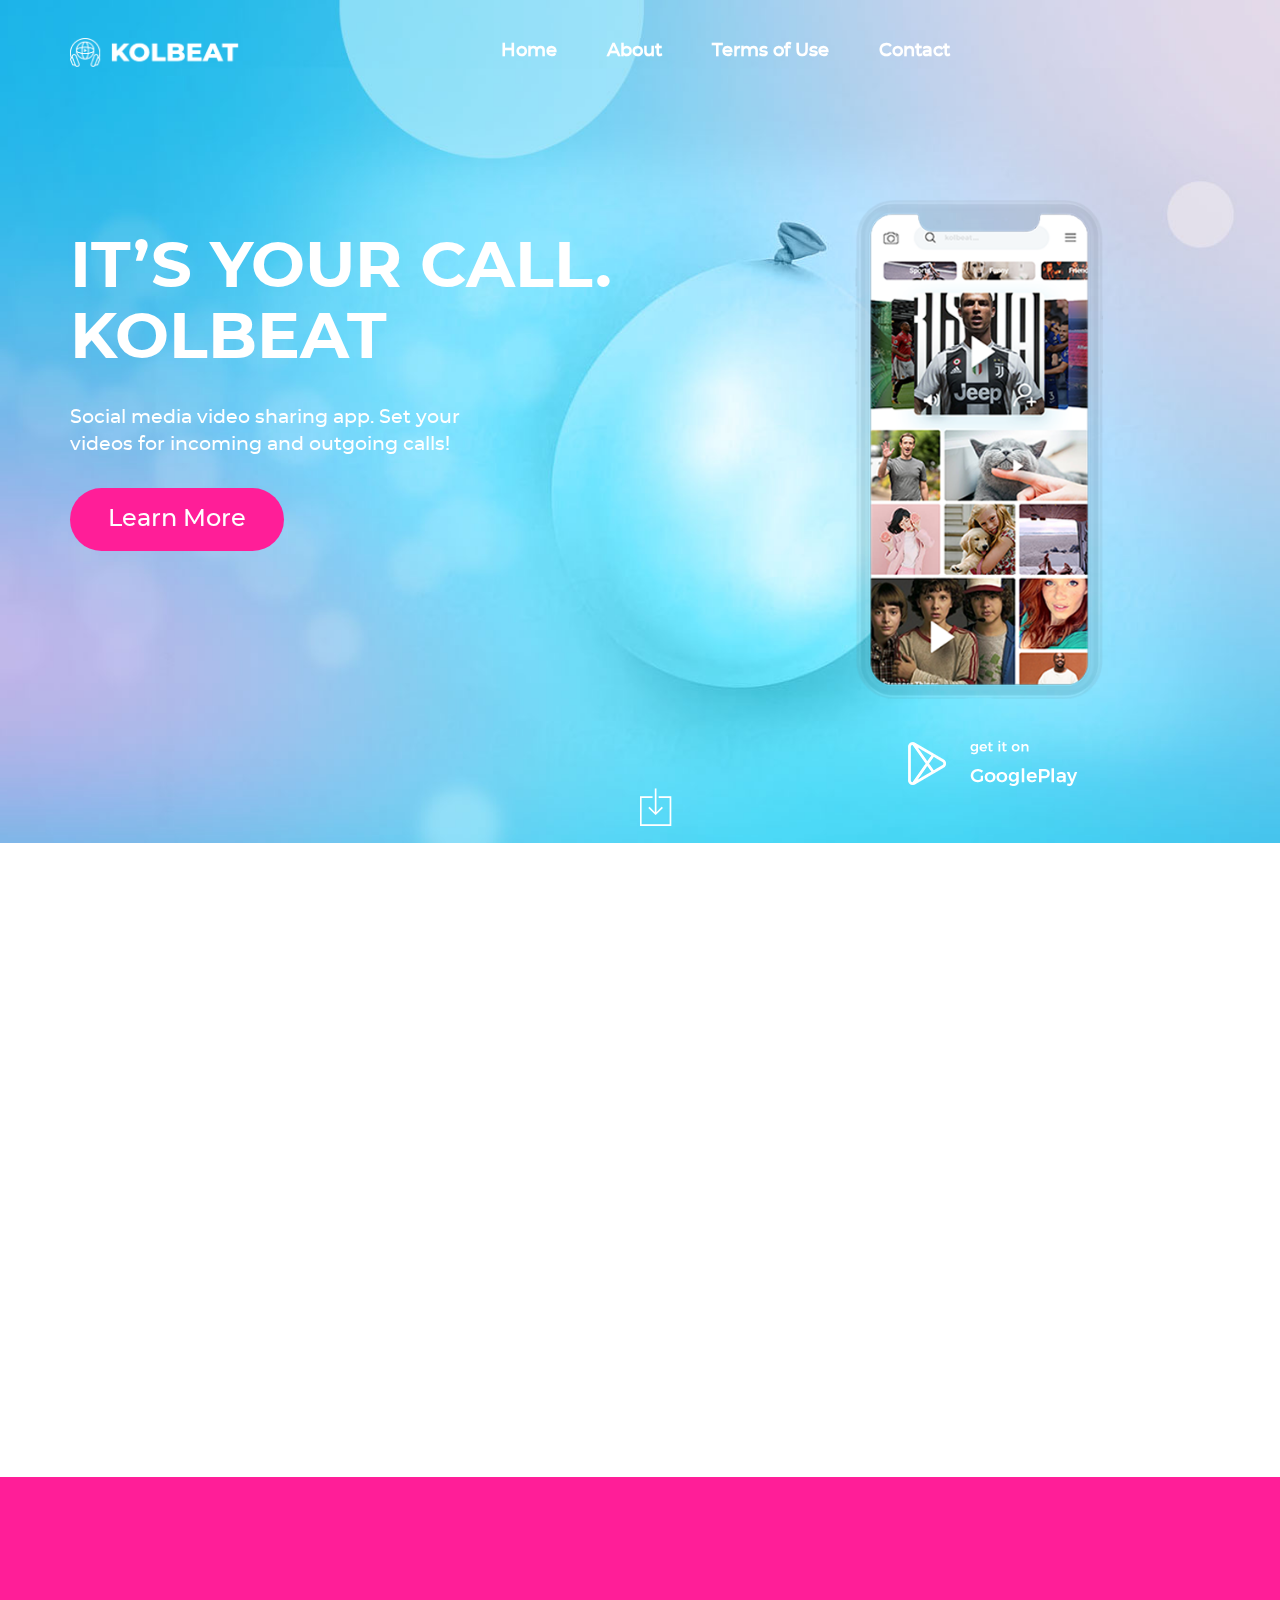
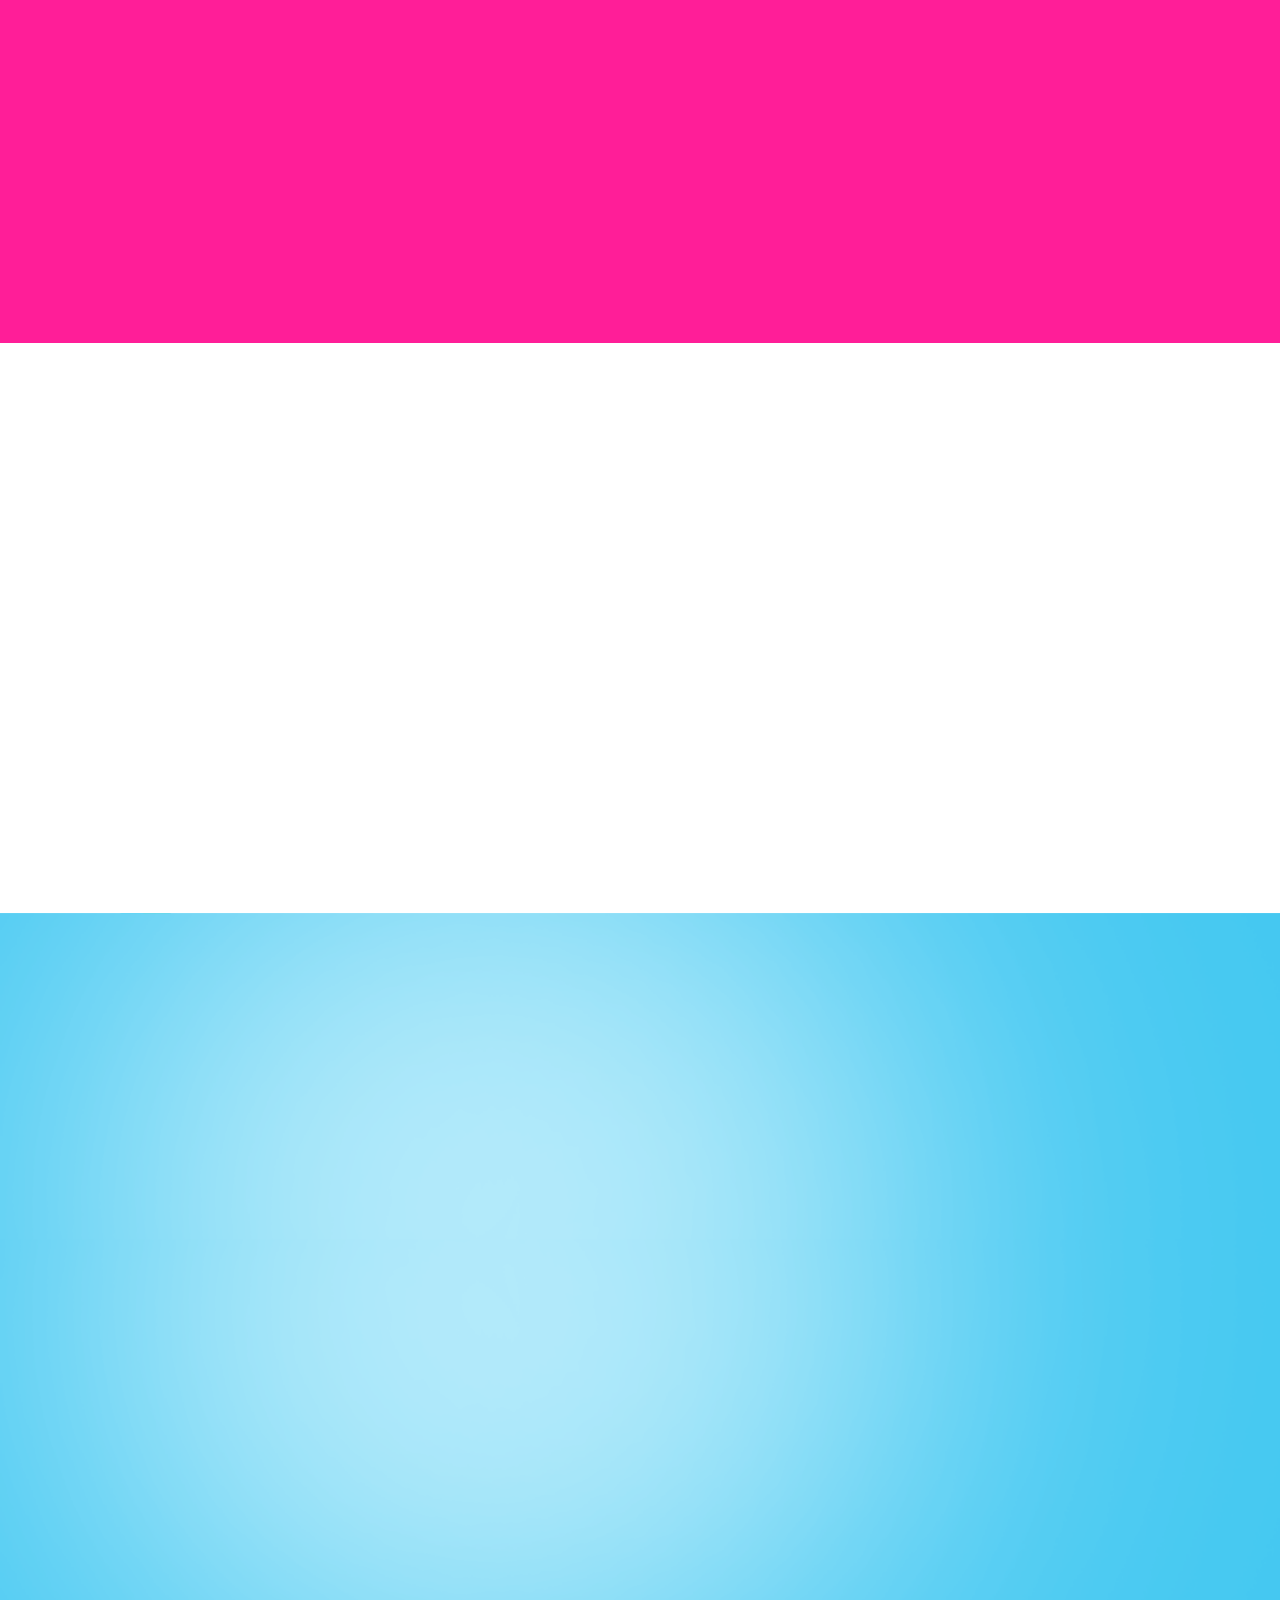
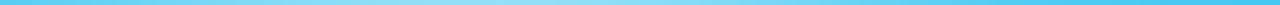
<file: index.html>
<!DOCTYPE html>
<html lang="en">
<head>
<title>K O L B E A T</title>
<!-- meta -->
<meta charset="utf-8">
<meta http-equiv="X-UA-Compatible" content="IE=edge">
<meta name="viewport" content="width=device-width, initial-scale=1">
<link rel="shortcut icon" href="assets/img/favicon.png" type="image/x-icon" />
<!-- css -->
<link rel="stylesheet" href="assets/css/bootstrap.min.css">
<link rel="stylesheet" href="assets/css/ionicons.min.css">
<link rel="stylesheet" href="assets/css/animate.css">
<link rel="stylesheet" href="assets/css/style.css">
<link rel="stylesheet" href="https://use.fontawesome.com/releases/v5.6.3/css/all.css" integrity="sha384-UHRtZLI+pbxtHCWp1t77Bi1L4ZtiqrqD80Kn4Z8NTSRyMA2Fd33n5dQ8lWUE00s/" crossorigin="anonymous">
<!-- fonts -->
<link href='http://fonts.googleapis.com/css?family=Roboto:400,100,100italic,300,300italic,400italic,500,500italic,700,700italic,900,900italic|Roboto+Condensed:300italic,400italic,700italic,400,300,700|Oxygen:400,300,700' rel='stylesheet'>
</head>
<body id="home">
<!-- ****************************** Preloader ************************** -->
<div id="preloader"></div>
<!-- ****************************** Sidebar ************************** -->
<header class="sticky" id="header">
  <section class="container">
    <section class="row" id="logo_menu">
      <section class="col-xs-4"><a class="logo" href="#home"><img src="assets/img/logo.png"></a></section>
      <section class="col-xs-8 top-navigation">
        <div class="navbar navbar-default " role="navigation">
          <div class="navbar-header">
            <button type="button" class="navbar-toggle" data-toggle="collapse" data-target=".navbar-collapse"> <span class="sr-only">Toggle navigation</span> <span class="icon-bar"></span> <span class="icon-bar"></span> <span class="icon-bar"></span> </button>
          </div>
          <div class="collapse navbar-collapse">
            <ul class="nav navbar-nav navbar-left">
              <li><a href="#home">Home</a></li>
              <li><a href="about-us.html">About</a></li>
              <li><a href="terms-of-use.html">Terms of Use</a></li>
              <li><a href="contact.html">Contact</a></li>
            </ul>
            <div id="footer">
        <ul class="second-block">
          <li style="visibility: visible; animation-name: fadeInLeft;"><a href="#"><i class="fab fa-facebook-f"></i></a></li>
          <li style="visibility: visible; animation-name: fadeInLeft;"><a href="#"><i class="fab fa-twitter"></i></a></li>
          <li style="visibility: visible; animation-name: fadeInLeft;"><a href="#"><i class="fab fa-youtube"></i></a></li>
        </ul>
      </div>
          </div>
        </div>
      </section>
    </section>
  </section>
</header>
<!-- ****************************** Banner ************************** -->
<section id="banner" >
 <div id="myCarousel" class="carousel slide" data-ride="carousel">
  <div class="carousel-inner">
      <div class="item active">
        <section class="container"> <a class="slidedown wow animated zoomIn" data-wow-delay="2s" href="#features"><i class="ion-ios-download-outline"></i></a>
    <section class="row">
      <div class="col-md-6">
        <div class="headings">
          <h1 class="wow animated fadeInDown">IT’S YOUR CALL. KOLBEAT</h1>
          <p class="wow animated fadeInLeft">Social media video sharing app. Set your<br>
            videos for incoming and outgoing calls!</p>
          <div class="row">
            <div class="col-xs-6 col-sm-6 col-md-5">
              <div> <a href="about-us.html" class="polo-btn store wow animated bounceInUp">Learn More</a> </div>
            </div>
          </div>
        </div>
      </div>
      <div class="col-md-6 hidden-xs hidden-sm">
        <div class="hand-container"> <img class="iphone-hand img_res wow animated bounceInUp" data-wow-duration="1.2s" src="assets/img/iphone_hand.png"></img>
          <div class="clearfix"></div>
        </div>
      </div>
      <div class="col-md-12">
        <div class="col-md-8"> </div>
        <div class="col-md-4">
          <div class="app-container">
            <ul>
              <li><img class="img_res wow animated rollIn animated" data-wow-duration="1.2s" src="assets/img/google-store.png"></img></li>
              
            </ul>
            <div class="clearfix"></div>
          </div>
        </div>
      </div>
    </section>
  </section>
      </div>

      <!--<div class="item">
        <section class="container"> <a class="slidedown wow animated zoomIn" data-wow-delay="2s" href="#features"><i class="ion-ios-download-outline"></i></a>
    <section class="row">
      <div class="col-md-6">
        <div class="headings">
          <h1 class="wow animated fadeInDown">IT’S YOUR CALL. KOLBEAT</h1>
          <p class="wow animated fadeInLeft">Social media video sharing app. Set your<br>
            videos for incoming and outgoing calls!</p>
          <div class="row">
            <div class="col-xs-6 col-sm-6 col-md-5">
              <div> <a href="about-us.html" class="polo-btn store wow animated bounceInUp">Learn More</a> </div>
            </div>
          </div>
        </div>
      </div>
      <div class="col-md-6 hidden-xs hidden-sm">
        <div class="hand-container"> <img class="iphone-hand img_res wow animated bounceInUp" data-wow-duration="1.2s" src="assets/img/iphone_hand.png"></img>
          <div class="clearfix"></div>
        </div>
      </div>
      <div class="col-md-12">
        <div class="col-md-6"> </div>
        <div class="col-md-6">
          <div class="app-container">
            <ul>
              <li><img class="img_res wow animated rollIn animated" data-wow-duration="1.2s" src="assets/img/google-store.png"></img></li>
              <li><img class="img_res wow animated rollIn animated" data-wow-duration="1.2s" src="assets/img/appstore.png"></img></li>
            </ul>
            <div class="clearfix"></div>
          </div>
        </div>
      </div>
    </section>
  </section>
      </div>-->
    
      <!--<div class="item">
        <section class="container"> <a class="slidedown wow animated zoomIn" data-wow-delay="2s" href="#features"><i class="ion-ios-download-outline"></i></a>
    <section class="row">
      <div class="col-md-6">
        <div class="headings">
          <h1 class="wow animated fadeInDown">IT’S YOUR CALL. KOLBEAT</h1>
          <p class="wow animated fadeInLeft">Social media video sharing app. Set your<br>
            videos for incoming and outgoing calls!</p>
          <div class="row">
            <div class="col-xs-6 col-sm-6 col-md-5">
              <div> <a href="about-us.html" class="polo-btn store wow animated bounceInUp">Learn More</a> </div>
            </div>
          </div>
        </div>
      </div>
      <div class="col-md-6 hidden-xs hidden-sm">
        <div class="hand-container"> <img class="iphone-hand img_res wow animated bounceInUp" data-wow-duration="1.2s" src="assets/img/iphone_hand.png"></img>
          <div class="clearfix"></div>
        </div>
      </div>
      <div class="col-md-12">
        <div class="col-md-6"> </div>
        <div class="col-md-6">
          <div class="app-container">
            <ul>
              <li><img class="img_res wow animated rollIn animated" data-wow-duration="1.2s" src="assets/img/google-store.png"></img></li>
              <li><img class="img_res wow animated rollIn animated" data-wow-duration="1.2s" src="assets/img/appstore.png"></img></li>
            </ul>
            <div class="clearfix"></div>
          </div>
        </div>
      </div>
    </section>
  </section>
      </div>-->
  
    </div>
 </div>
 <!--<div class="arrow hidden-xs hidden-sm">
        <a class="" href="#myCarousel" data-slide="prev"><i class="fa fa-chevron-left"></i>
     
    </a>
    <a class="" href="#myCarousel" data-slide="next"><i class="fa fa-chevron-right"></i>
    </a>
    </div>-->
</section>

<section id="contact" class="block contact">
  <section class="container">
    <section class="row">
      <div class="title-box">
        <h1 class="block-title wow animated rollIn animated" style="visibility: visible; animation-name: rollIn;"> <span class="bb-top-left"></span> <span class="bb-bottom-left"></span> News & Events <span class="bb-top-right"></span> <span class="bb-bottom-right"></span> </h1>
      </div>
    </section>
    <section class="row">
      <div class="col-xs-12 col-md-4">
        <div class="feature-box wow animated flipInX animated" data-wow-delay="0.3s" style="visibility: visible; animation-delay: 0.3s; animation-name: flipInX;"> <img src="assets/img/news-one.jpg">
          <p class="feature-box wow animated flipInX animated" data-wow-delay="0.3s" style="visibility: visible; animation-delay: 0.3s; animation-name: flipInX;">Kolbeat launched in China<br>
            <span>Oct 15</span></p>
        </div>
      </div>
      <div class="col-xs-12 col-md-4">
        <div class="feature-box wow animated flipInX animated" data-wow-delay="0.3s" style="visibility: visible; animation-delay: 0.3s; animation-name: flipInX;"> <img src="assets/img/news-two.jpg">
          <p class="feature-box wow animated flipInX animated" data-wow-delay="0.3s" style="visibility: visible; animation-delay: 0.3s; animation-name: flipInX;">AppStore: Best app of the Year<br>
            <span>Oct 12</span></p>
        </div>
      </div>
      <div class="col-xs-12 col-md-4">
        <div class="feature-box wow animated flipInX animated" data-wow-delay="0.3s" style="visibility: visible; animation-delay: 0.3s; animation-name: flipInX;"> <img src="assets/img/news-three.jpg">
          <p class="feature-box wow animated flipInX animated" data-wow-delay="0.3s" style="visibility: visible; animation-delay: 0.3s; animation-name: flipInX;">Over 10,000 videos in catalogue<br>
            <span>Oct 7</span></p>
        </div>
      </div>
    </section>
    <div class="clearfix"></div>
  </section>
</section>
<!-- ****************************** Features Section ************************** -->
<section id="features" class="block">
  <section class="container">
    <section class="row">
      <div class="title-box">
        <h1 class="block-title wow animated rollIn"> What is Kolbeat </h1>
      </div>
    </section>
    <section class="row">
      <div class="col-sm-6 col-md-2"> </div>
      <div class="col-sm-6 col-md-8">
        <div class="feature-box wow animated flipInX" data-wow-delay="0.3s">
          <p>All-new Liquid Retina display — the most advanced LCD in the industry. Even faster Face ID. The smartest, most powerful chip in a smart­phone. And a breakthrough camera system. iPhone XR. It’s beautiful any way you look at it.</p>
        </div>
      </div>
    </section>
    <div class="clearfix"></div>
  </section>
</section>

<!-- ****************************** Contact Section ************************** -->
<section id="contact" class="block">
  <section class="container">
    <section class="row">
      <div class="title-box">
        <h1 class="block-title wow animated rollIn animated" style="visibility: visible; animation-name: rollIn;"> <span class="bb-top-left"></span> <span class="bb-bottom-left"></span> Why it Rocks <span class="bb-top-right"></span> <span class="bb-bottom-right"></span> </h1>
      </div>
    </section>
    <section class="row">
      <div class="col-xs-6 col-md-3">
        <div class="feature-box wow animated flipInX animated" data-wow-delay="0.3s" style="visibility: visible; animation-delay: 0.3s; animation-name: flipInX;"> <img src="assets/img/it-free.png">
          <h2>It’s Free</h2>
          <p>All the functions of the app are absolutelly free</p>
        </div>
      </div>
      <div class="col-xs-6 col-md-3">
        <div class="feature-box wow animated flipInX animated" data-wow-delay="0.3s" style="visibility: visible; animation-delay: 0.3s; animation-name: flipInX;"> <img src="assets/img/it-fun.png">
          <h2>It’s Fun!</h2>
          <p>Enjoy over 10,000 of videos and songs!</p>
        </div>
      </div>
      <div class="col-xs-6 col-md-3">
        <div class="feature-box wow animated flipInX animated" data-wow-delay="0.3s" style="visibility: visible; animation-delay: 0.3s; animation-name: flipInX;"> <img src="assets/img/it-easy.png">
          <h2>It’s Easy</h2>
          <p>We made tutorials for each part of the app</p>
        </div>
      </div>
      <div class="col-xs-6 col-md-3">
        <div class="feature-box wow animated flipInX animated" data-wow-delay="0.6s" style="visibility: visible; animation-delay: 0.6s; animation-name: flipInX;"> <img src="assets/img/your-call.png">
          <h2>It’s Your Call</h2>
          <p>Now you managing your incoming calls!</p>
        </div>
      </div>
    </section>
    <div class="clearfix"></div>
  </section>
</section>

<section id="footer-bottom" >
  <section class="container">
    <section class="row">
      <div class="col-md-6 hidden-xs hidden-sm">
        <div class="hand-container"> <img class="img_res wow animated bounceInUp" data-wow-duration="1.2s" src="assets/img/animate-image.png"></img>
          <div class="clearfix"></div>
        </div>
      </div>
      <div class="col-md-6">
        <div class="headings">
          <h1 class="wow animated fadeInDown">Download 
            Kolbeat</h1>
          <p class="wow animated fadeInLeft">Social media video sharing app. Set your<br>
            videos for incoming and outgoing calls!</p>
          <div class="row">
            <div class="col-xs-12 col-sm-6 col-md-12">
              <div>
                <ul>
                  <li><a href="#" class="polo-btn custom-button-two store wow animated bounceInUp">Google Play</a></li>
                </ul>
              </div>
            </div>
          </div>
        </div>
      </div>
    </section>
  </section>
</section>
<!-- ****************************** Footer ************************** -->

<!-- All the scripts -->
  <script type="text/javascript" src="https://cdnjs.cloudflare.com/ajax/libs/jquery/3.3.1/jquery.min.js"></script>
<script src="assets/js/jquery-2.1.3.min.js"></script>

<script src="assets/js/bootstrap.min.js"></script>

<script src="assets/js/wow.min.js"></script>
<script src="assets/js/owl.carousel.js"></script>

<script src="assets/js/script.js"></script>

<!--<script type="text/javascript">
$(document).ready(function () {
    //Disable full page
    $("body").on("contextmenu",function(e){
        return false;
    });
    
    //Disable part of page
    $("#id").on("contextmenu",function(e){
        return false;
    });
});
jQuery(document).ready(function($){
    $(document).keydown(function(event) { 
        var pressedKey = String.fromCharCode(event.keyCode).toLowerCase();
        
        if (event.ctrlKey && (pressedKey == "c" || pressedKey == "u")) {
            //alert('Sorry, This Functionality Has Been Disabled!'); 
            //disable key press porcessing
            return false; 
        }
    });
});
</script>-->
</body>
</html>
</file>
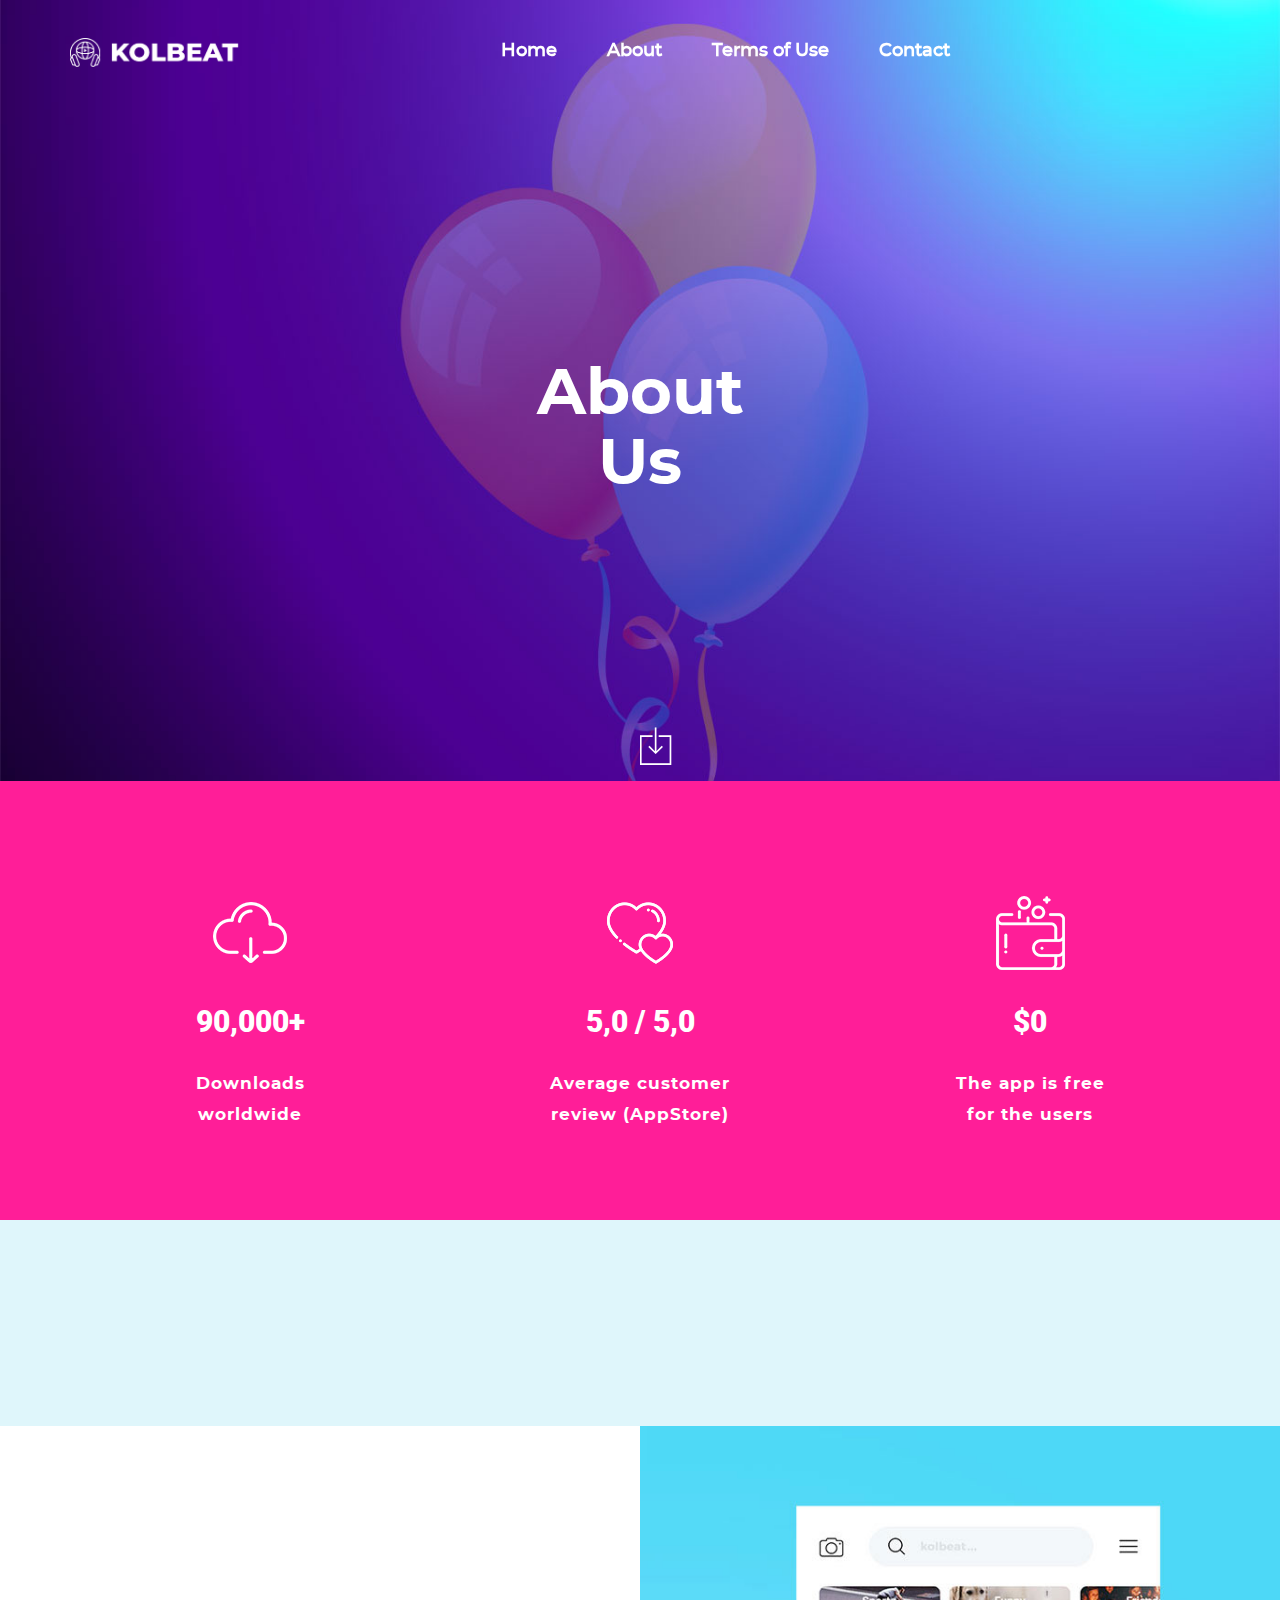
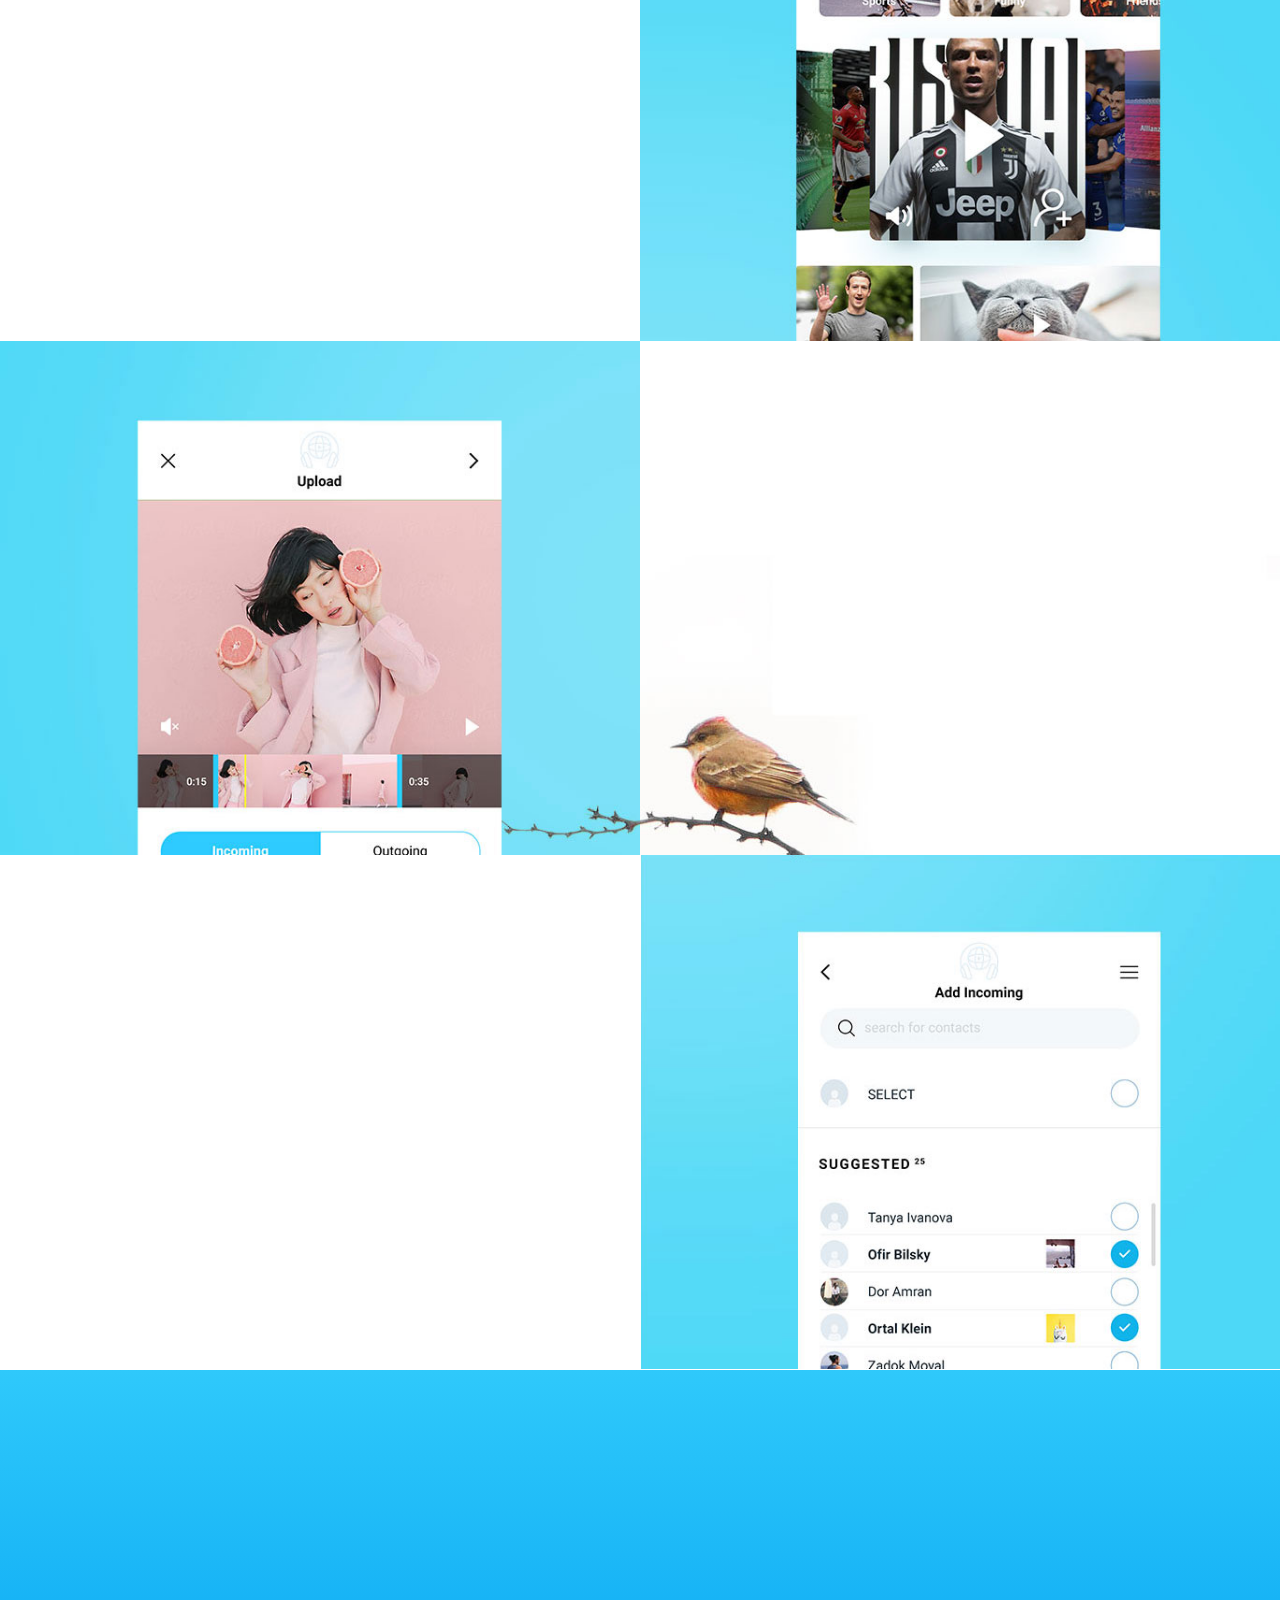
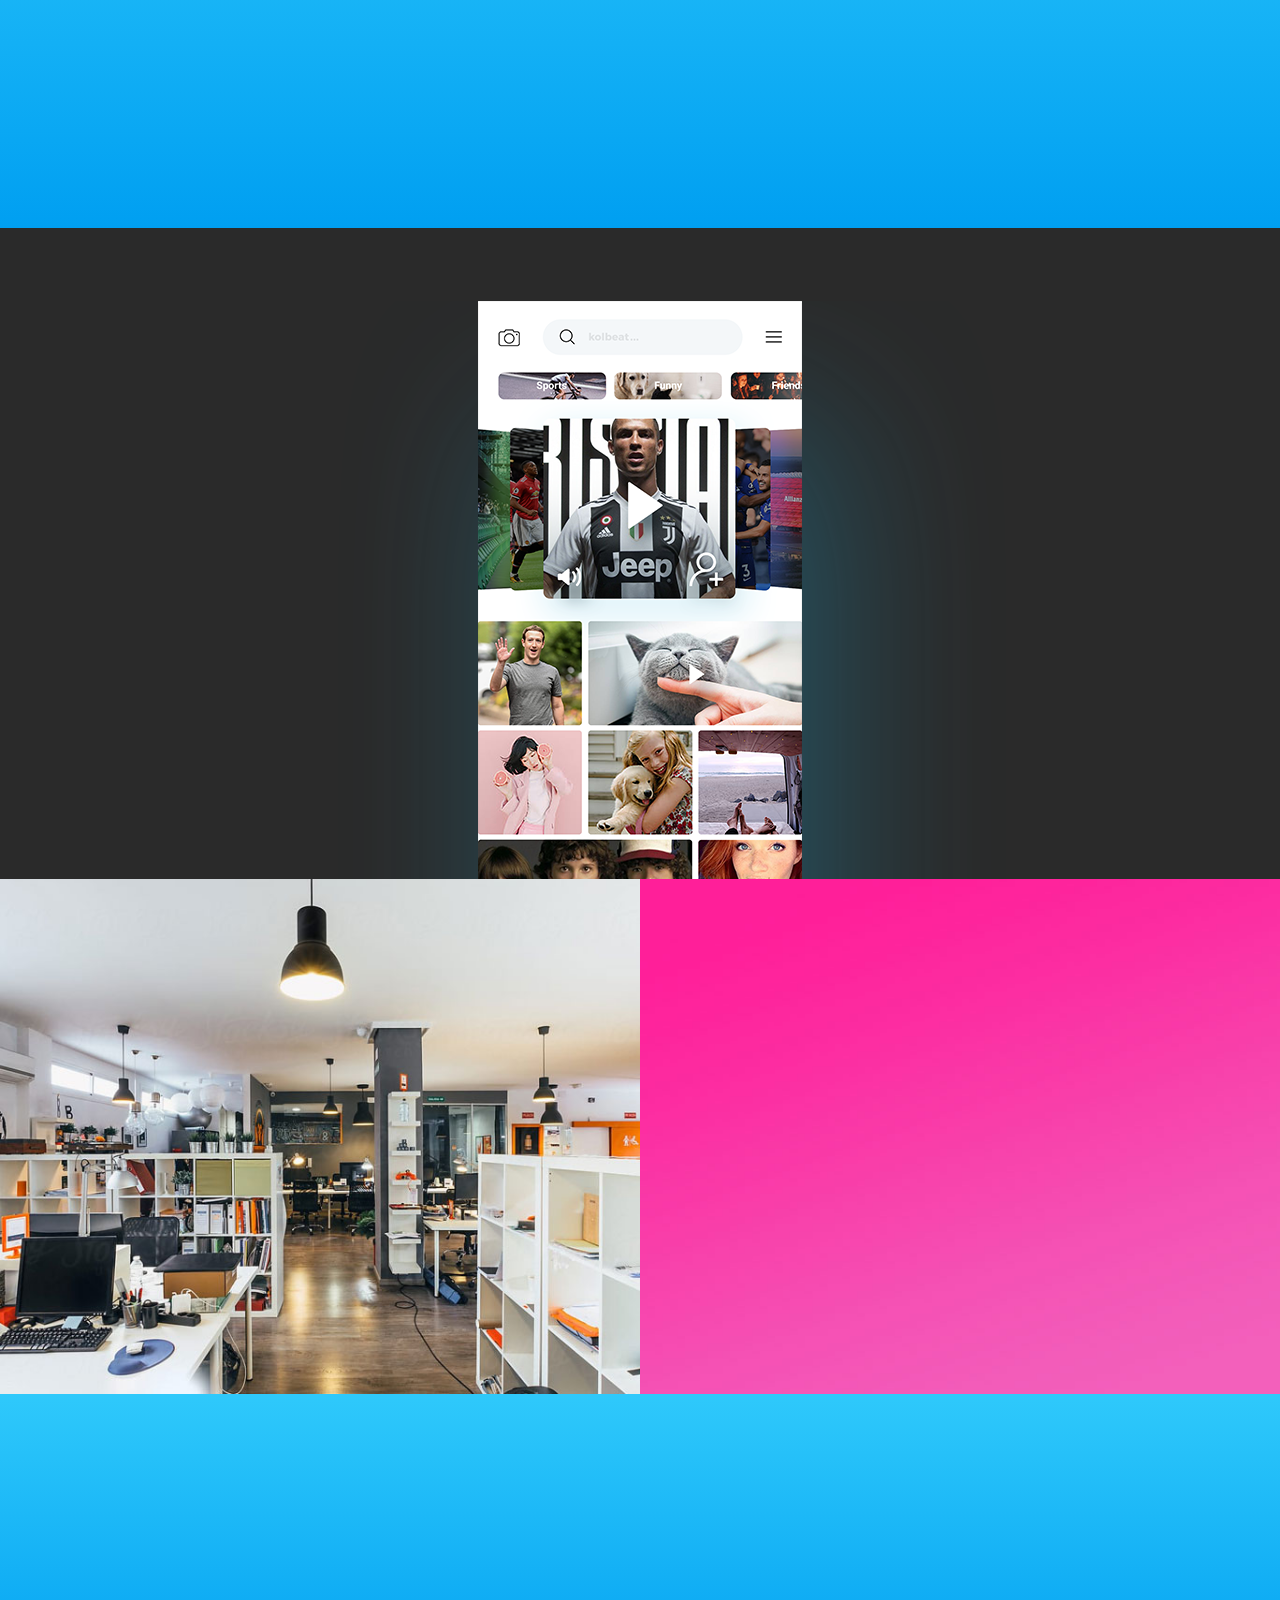
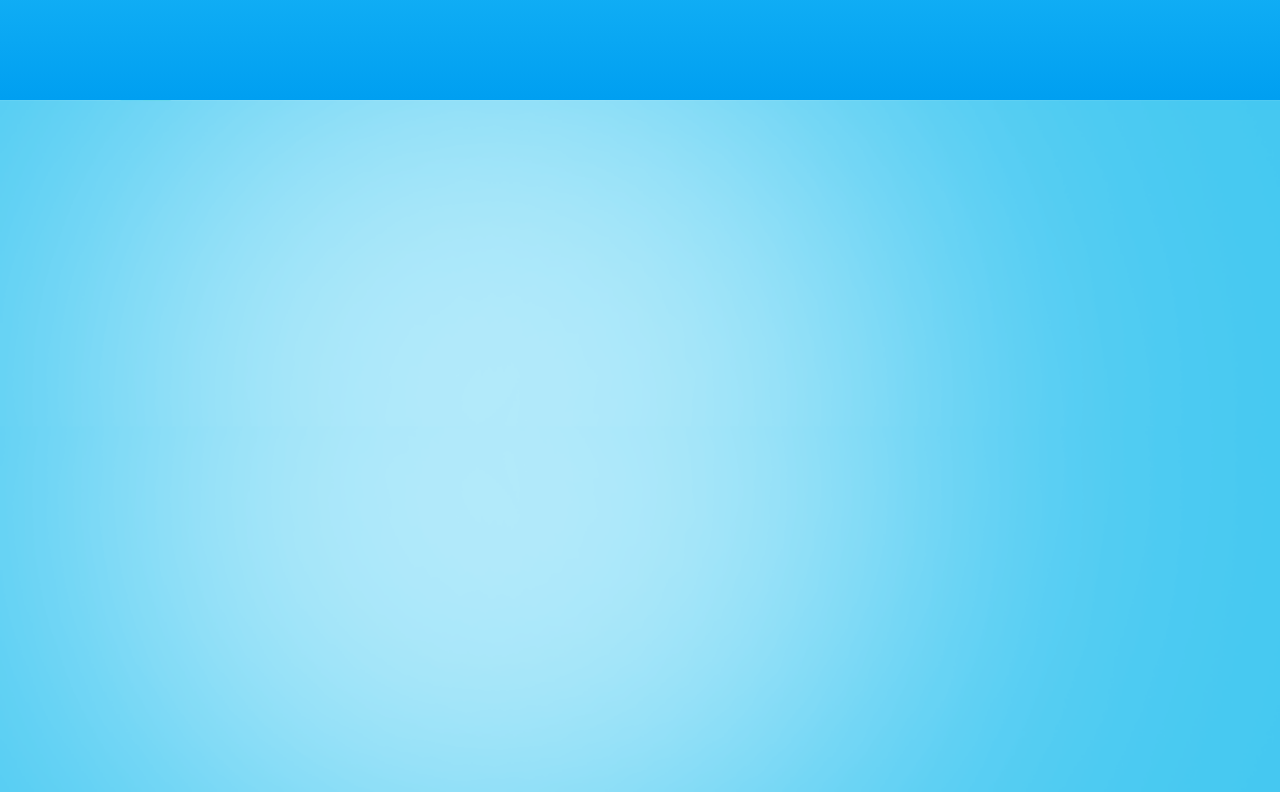
<file: about-us.html>
<!DOCTYPE html>
<html lang="en">
<head>
<title>A B O U T - U S</title>
<!-- meta -->
<meta charset="utf-8">
<meta http-equiv="X-UA-Compatible" content="IE=edge">
<meta name="viewport" content="width=device-width, initial-scale=1">
<link rel="shortcut icon" href="assets/img/favicon.png" type="image/x-icon" />
<!-- css -->
<link rel="stylesheet" href="assets/css/bootstrap.min.css">
<link rel="stylesheet" href="assets/css/ionicons.min.css">
<link rel="stylesheet" href="assets/css/owl.carousel.css">
<link rel="stylesheet" href="assets/css/owl.theme.css">
<link rel="stylesheet" href="assets/css/animate.css">
<link rel="stylesheet" href="assets/css/style.css">
<link rel="stylesheet" href="https://use.fontawesome.com/releases/v5.6.3/css/all.css" integrity="sha384-UHRtZLI+pbxtHCWp1t77Bi1L4ZtiqrqD80Kn4Z8NTSRyMA2Fd33n5dQ8lWUE00s/" crossorigin="anonymous">
<!-- fonts -->
<link href='http://fonts.googleapis.com/css?family=Roboto:400,100,100italic,300,300italic,400italic,500,500italic,700,700italic,900,900italic|Roboto+Condensed:300italic,400italic,700italic,400,300,700|Oxygen:400,300,700' rel='stylesheet'>
</head>
<body id="home">
<!-- ****************************** Preloader ************************** -->
<div id="preloader"></div>
<!-- ****************************** Sidebar ************************** -->
<header class="sticky" id="header">
  <section class="container">
    <section class="row" id="logo_menu">
      <section class="col-xs-4"><a class="logo" href="index.html"><img src="assets/img/logo.png"></a></section>
      <section class="col-xs-8 top-navigation">
        <div class="navbar navbar-default " role="navigation">
          <div class="navbar-header">
            <button type="button" class="navbar-toggle" data-toggle="collapse" data-target=".navbar-collapse"> <span class="sr-only">Toggle navigation</span> <span class="icon-bar"></span> <span class="icon-bar"></span> <span class="icon-bar"></span> </button>
          </div>
          <div class="collapse navbar-collapse">
            <ul class="nav navbar-nav navbar-left">
              <li><a href="index.html">Home</a></li>
              <li><a href="javascript:void(0)">About</a></li>
              <li><a href="terms-of-use.html">Terms of Use</a></li>
              <li><a href="contact.html">Contact</a></li>
            </ul>
            <div id="footer">
        <ul class="second-block">
          <li style="visibility: visible; animation-name: fadeInLeft;"><a href="#"><i class="fab fa-facebook-f"></i></a></li>
          <li style="visibility: visible; animation-name: fadeInLeft;"><a href="#"><i class="fab fa-twitter"></i></a></li>
          <li style="visibility: visible; animation-name: fadeInLeft;"><a href="#"><i class="fab fa-youtube"></i></a></li>
        </ul>
      </div>
          </div>
        </div>
      </section>
    </section>
  </section>
</header>

<!-- ****************************** Banner ************************** -->
<section id="banner" class="banner">
  <section class="container"> <a class="slidedown wow animated zoomIn" data-wow-delay="2s" href="#features"><i class="ion-ios-download-outline"></i></a>
    <section class="row">
      <div class="col-md-12">
        <div class="headings about-heading">
          <h1 class="wow animated fadeInDown">About<br>
            Us</h1>
        </div>
      </div>
    </section>
  </section>
</section>
<!-- ****************************** Features Section ************************** -->
<section id="features" class="block features">
  <section class="container">
    <section class="row">
      <div class="col-xs-12 col-md-4">
        <div class="feature-box wow animated flipInX animated animated" data-wow-delay="0.3s" style="visibility: visible; animation-delay: 0.3s; animation-name: flipInX;"> <img src="assets/img/downloads.png">
          <h2>90,000+</h2>
          <p>Downloads<br>
            worldwide</p>
        </div>
      </div>
      <div class="col-xs-12 col-md-4">
        <div class="feature-box wow animated flipInX animated animated" data-wow-delay="0.3s" style="visibility: visible; animation-delay: 0.3s; animation-name: flipInX;"> <img src="assets/img/heart-icon.png">
          <h2>5,0 / 5,0</h2>
          <p>Average customer<br>
            review (AppStore)</p>
        </div>
      </div>
      <div class="col-xs-12 col-md-4">
        <div class="feature-box wow animated flipInX animated animated" data-wow-delay="0.3s" style="visibility: visible; animation-delay: 0.3s; animation-name: flipInX;"> <img src="assets/img/wallet-icon.png">
          <h2>$0</h2>
          <p>The app is free<br>
            for the users</p>
        </div>
      </div>
      
    </section>
    <div class="clearfix"></div>
  </section>
</section>
<!-- ****************************** Gallery Section ************************** -->
<!-- ****************************** Gallery Section ************************** -->
<section id="gallery" class="block">
  <section class="container">
    <section class="row">
      <div class="title-box" style="color:#fff;">
        <h1 class="block-title wow animated rollIn"> How it Works </h1>
      </div>
    </section>
  </section>
</section>
<!-- ****************************** Team Section ************************** -->
<section id="team" class="block">
  <section class="container-fluid nopadding">
    <section class="row">
      <section class="col-md-6 col-sm-12 nopadding block-one"> <img src="assets/img/block-one.jpg" alt="" class="img-responsive">
        <div class="mid-cont">
          <h1 class="wow animated fadeInLeft animated">01  Install the App</h1>
          <p class="wow animated rollIn animated animated">Depends on your phone system, download the Kolbeat app from AppStore or Google Play. It’s free!</p>
        </div>
      </section>
      <section class="col-md-6 col-sm-12 nopadding block-two"> <img src="assets/img/block-two.jpg" alt="" class="img-responsive"> </section>
      <section class="col-md-6 col-sm-12 nopadding block-three"> <img src="assets/img/block-three.jpg" alt="" class="img-responsive"> </section>
      <section class="col-md-6 col-sm-12 nopadding block-four"> <img src="assets/img/block-four.jpg" alt="" class="img-responsive">
        <div class="mid-cont">
          <h1 class="wow animated fadeInLeft animated">02  Upload your video</h1>
          <p class="wow animated rollIn animated animated">Upload the video you’d like to show to your friends when they call you — or choose one from our catalogue!</p>
        </div>
      </section>
      <section class="col-md-6 col-sm-12 nopadding block-four"> <img src="assets/img/block-one.jpg" alt="" class="img-responsive">
        <div class="mid-cont">
          <h1 class="wow animated fadeInLeft animated">03  Set your incomings </h1>
          <p class="wow animated rollIn animated animated">Depends on your phone system, download the Kolbeat app from AppStore or Google Play. It’s free!</p>
        </div>
      </section>
      <section class="col-md-6 col-sm-12 nopadding block-three"> <img src="assets/img/block-six.jpg" alt="" class="img-responsive"> </section>
    </section>
  </section>
</section>
<!-- ****************************** Testimonial ************************** -->
<!--<section id="testimonial" class="block"> </section>-->

<section id="gallery-one" class="block gallery">
  <section class="container">
    <section class="row">
      <div class="title-box" style="color:#fff;">
        <h1 class="block-title wow animated flipInX animated animated animated">— Kolbeat is a breakthrough social media video sharing app. Set your videos for incoming and outgoing calls. It’s your call!</h1>
        <p class="block-title wow animated flipInX animated animated animated">Tzadok Moyal, CEO</p>
      </div>
    </section>
  </section>
</section>
<!-- ****************************** Team Section ************************** -->
<section id="testimonial" class="block testimonial">
  <div id="myCarousel" class="carousel slide" data-ride="carousel">
    <div class="carousel-inner">
      <div class="item active"> <img src="assets/img/slide-one.png"> </div>
      <div class="item"> <img src="assets/img/slide-two.png"> </div>
      <div class="item"> <img src="assets/img/slide-three.png"> </div>
      <div class="item"> <img src="assets/img/slide-four.png"> </div>
      <div class="item"> <img src="assets/img/slide-five.png"> </div>
    </div>
  </div>
  <div class="about-arrow"> <a class="left carousel-control" href="#myCarousel" data-slide="prev"><i class="fa fa-chevron-left"></i> </a> <a class="right carousel-control" href="#myCarousel" data-slide="next"><i class="fa fa-chevron-right"></i> </a> </div>
</section>
<!-- ****************************** Team Section ************************** -->
<section id="team" class="block team">
  <section class="container-fluid nopadding">
    <section class="row">
      <section class="col-md-6 col-sm-12 nopadding block-two"> <img src="assets/img/block-seven.jpg" alt="" class="img-responsive"> </section>
      <section class="col-md-6 col-sm-12 nopadding block-one"> <img src="assets/img/block-eight.jpg" alt="" class="img-responsive">
        <div class="mid-cont">
          <p class="wow animated rollIn animated animated">All-new Liquid Retina display — the most advanced LCD in the industry. Even faster Face ID. The smartest, most powerful chip in a smart­phone. And a breakthrough camera system. iPhone XR. It’s beautiful any way you look at it.</p>
        </div>
      </section>
    </section>
  </section>
</section>
<!-- ****************************** Gallery Section ************************** -->

<section id="gallery" class="block slide-show">
  <section class="container">
    <section class="row">
      <div class="title-box" style="color:#fff;">
        <h1 class="block-title wow animated rollIn"> Our Professionals </h1>
      </div>
    </section>
    <section class="row">
      <div class="col-xs-12">
        <div class="customNavigation"> <a class="btn prev gallery-nav wow animated bounceInLeft"><i class="ion-ios-arrow-left"></i></a> <a class="btn next gallery-nav wow animated bounceInRight"><i class="ion-ios-arrow-right"></i></a> </div>
        <div id="screenshots" class="owl-carousel owl-theme">
          <div class="item">
            <p class="wow animated rollIn">Tzadok<br>
              <span>CEO</span></p>
          </div>
          <div class="item">
            <p class="wow animated rollIn">Dorel<br>
              <span>CEO</span></p>
          </div>
          <div class="item">
            <p class="wow animated rollIn">Praveen<br>
              <span>CTO</span></p>
          </div>
          <div class="item">
            <p class="wow animated rollIn">Narender<br>
              <span>CTO</span></p>
          </div>
          <div class="item">
            <p class="wow animated rollIn">Jigar<br>
              <span>CTO</span></p>
          </div>
          <div class="item">
            <p class="wow animated rollIn">Tzadok<br>
              <span>CEO</span></p>
          </div>
          <div class="item">
            <p class="wow animated rollIn">Dorel<br>
              <span>CEO</span></p>
          </div>
          <div class="item">
            <p class="wow animated rollIn">Praveen<br>
              <span>CTO</span></p>
          </div>
          <div class="item">
            <p class="wow animated rollIn">Narender<br>
              <span>CTO</span></p>
          </div>
          <div class="item">
            <p class="wow animated rollIn">Jigar<br>
              <span>CTO</span></p>
          </div>
        </div>
      </div>
    </section>
  </section>
</section>
<!-- ****************************** Contact Section ************************** -->

<section id="footer-bottom" >
  <section class="container">
    <section class="row">
      <div class="col-md-6 hidden-xs hidden-sm">
        <div class="hand-container"> <img class="img_res wow animated bounceInUp" data-wow-duration="1.2s" src="assets/img/animate-image.png"></img>
          <div class="clearfix"></div>
        </div>
      </div>
      <div class="col-md-6">
        <div class="headings">
          <h1 class="wow animated fadeInDown">Download 
            Kolbeat</h1>
          <p class="wow animated fadeInLeft">Social media video sharing app. Set your<br>
            videos for incoming and outgoing calls!</p>
          <div class="row">
            <div class="col-xs-12 col-sm-6 col-md-12">
              <div>
                <ul>
                  <li><a href="#" class="polo-btn custom-button-two store wow animated bounceInUp">Google Play</a></li>
                </ul>
              </div>
            </div>
          </div>
        </div>
      </div>
    </section>
  </section>
</section>
<!-- ****************************** Footer ************************** -->

<!-- All the scripts --> 

<script type="text/javascript" src="https://cdnjs.cloudflare.com/ajax/libs/jquery/3.3.1/jquery.min.js"></script> 
<script src="assets/js/jquery-2.1.3.min.js"></script> 
<script src="assets/js/bootstrap.min.js"></script> 
<script src="assets/js/wow.min.js"></script> 
<script src="assets/js/owl.carousel.js"></script> 
<script src="assets/js/script.js"></script> 
<!--<script type="text/javascript">
$(document).ready(function () {
    //Disable full page
    $("body").on("contextmenu",function(e){
        return false;
    });
    
    //Disable part of page
    $("#id").on("contextmenu",function(e){
        return false;
    });
});
jQuery(document).ready(function($){
    $(document).keydown(function(event) { 
        var pressedKey = String.fromCharCode(event.keyCode).toLowerCase();
        
        if (event.ctrlKey && (pressedKey == "c" || pressedKey == "u")) {
            //alert('Sorry, This Functionality Has Been Disabled!'); 
            //disable key press porcessing
            return false; 
        }
    });
});
</script>-->
</body>
</html>
</file>
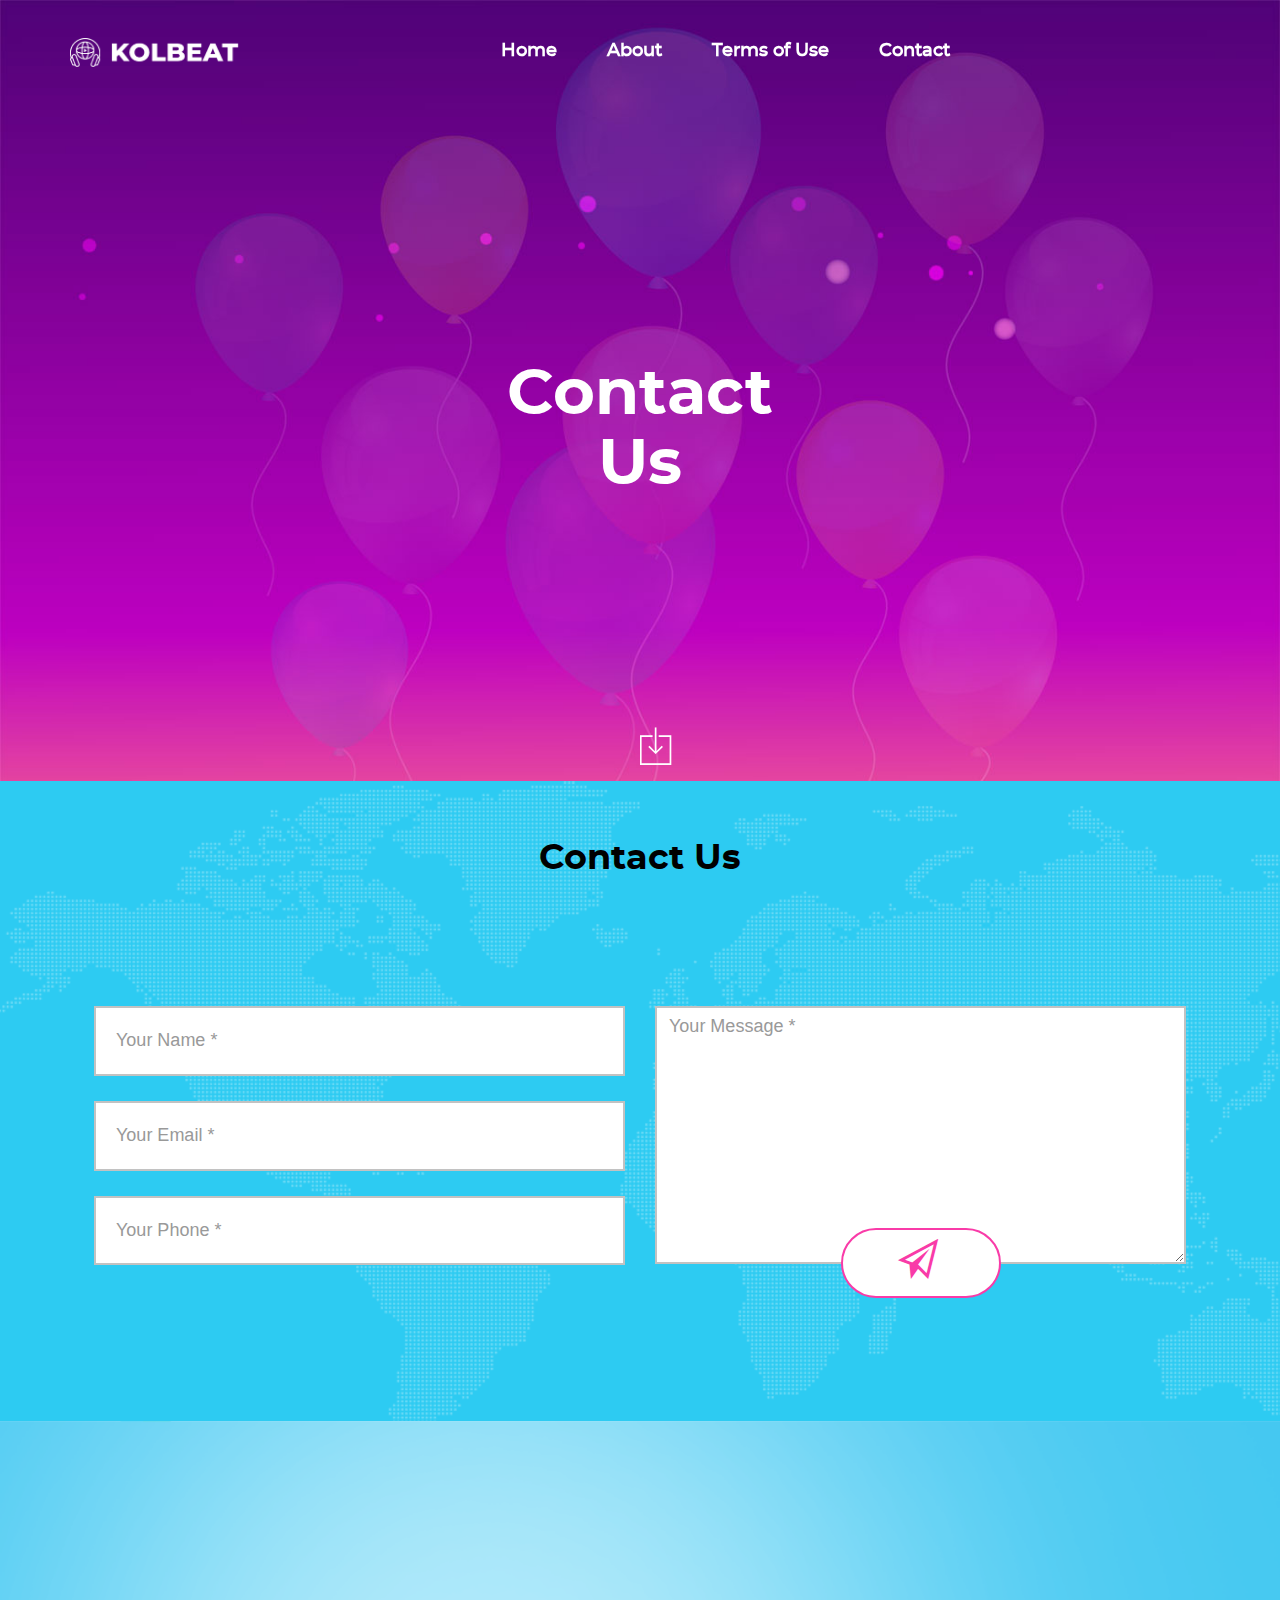
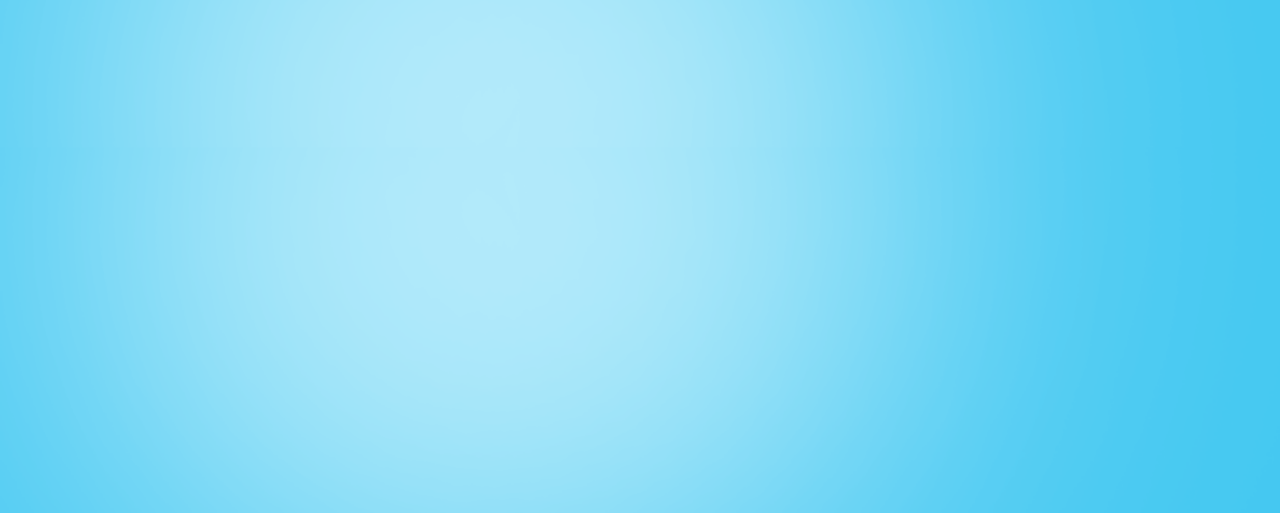
<file: contact.html>
<!DOCTYPE html>
<html lang="en">
<head>
<title>K O L B E A T</title>
<!-- meta -->
<meta charset="utf-8">
<meta http-equiv="X-UA-Compatible" content="IE=edge">
<meta name="viewport" content="width=device-width, initial-scale=1">
<link rel="shortcut icon" href="assets/img/favicon.png" type="image/x-icon" />
<!-- css -->
<link rel="stylesheet" href="assets/css/bootstrap.min.css">
<link rel="stylesheet" href="assets/css/ionicons.min.css">
<link rel="stylesheet" href="assets/css/animate.css">
<link rel="stylesheet" href="assets/css/style.css">
<link rel="stylesheet" href="https://use.fontawesome.com/releases/v5.6.3/css/all.css" integrity="sha384-UHRtZLI+pbxtHCWp1t77Bi1L4ZtiqrqD80Kn4Z8NTSRyMA2Fd33n5dQ8lWUE00s/" crossorigin="anonymous">
<!-- fonts -->
<link href="https://fonts.googleapis.com/css?family=Roboto:400,100,100italic,300,300italic,400italic,500,500italic,700,700italic,900,900italic|Roboto+Condensed:300italic,400italic,700italic,400,300,700|Oxygen:400,300,700" rel="stylesheet">
</head>
<body id="home">
<!-- ****************************** Preloader ************************** -->
<div id="preloader"></div>
<!-- ****************************** Sidebar ************************** -->
<header class="sticky" id="header">
  <section class="container">
    <section class="row" id="logo_menu">
      <section class="col-xs-4"><a class="logo" href="#home"><img src="assets/img/logo.png"></a></section>
      <section class="col-xs-8 top-navigation">
        <div class="navbar navbar-default " role="navigation">
          <div class="navbar-header">
            <button type="button" class="navbar-toggle" data-toggle="collapse" data-target=".navbar-collapse"> <span class="sr-only">Toggle navigation</span> <span class="icon-bar"></span> <span class="icon-bar"></span> <span class="icon-bar"></span> </button>
          </div>
          <div class="collapse navbar-collapse">
            <ul class="nav navbar-nav navbar-left">
              <li><a href="index.html">Home</a></li>
              <li><a href="about-us.html">About</a></li>
              <li><a href="terms-of-use.html">Terms of Use</a></li>
              <li><a href="javascript:void(0)">Contact</a></li>
            </ul>
            <div id="footer">
        <ul class="second-block">
          <li style="visibility: visible; animation-name: fadeInLeft;"><a href="#"><i class="fab fa-facebook-f"></i></a></li>
          <li style="visibility: visible; animation-name: fadeInLeft;"><a href="#"><i class="fab fa-twitter"></i></a></li>
          <li style="visibility: visible; animation-name: fadeInLeft;"><a href="#"><i class="fab fa-youtube"></i></a></li>
        </ul>
      </div>
          </div>
        </div>
      </section>
    </section>
  </section>
</header>
<!-- ****************************** Banner ************************** -->
<section id="banner" class="banner contact">
  <section class="container"> <a class="slidedown wow animated zoomIn" data-wow-delay="2s" href="#contact"><i class="ion-ios-download-outline"></i></a>
    <section class="row">
      <div class="col-md-12">
        <div class="headings about-heading">
          <h1 class="wow animated fadeInDown">Contact<br>
            Us</h1>
        </div>
      </div>
    </section>
  </section>
</section>


<!-- ****************************** Features Section ************************** -->
<section id="contact">
			<section class="container contact-wrap">
				<section class="row">
					<div class="title-box"><h1 class="block-title wow animated rollIn">
	
					Contact Us
			
					</h1></div>
				</section>
			</section>
			
			<section class="mailbox">
				<div class="container">
					<div class="col-sm-12">
						<!--<form name="sentMessage" id="contactForm" novalidate>-->
						<form id="contactForm" name="contact-form" action="mail.php" method="POST" class="contact__form">
	                        <div class="row">
	                            <div class="col-md-6">
								
	                                <div class="form-group">
	                                    <input type="text" class="form-control" placeholder="Your Name *" name="name" id="name" required data-validation-required-message="Please enter your name.">
	                                    <p class="help-block text-danger"></p>
	                                </div>
	                                <div class="form-group">
	                                    <input type="email" class="form-control" placeholder="Your Email *" name="email" id="email" required data-validation-required-message="Please enter your email address.">
	                                    <p class="help-block text-danger"></p>
	                                </div>
	                                <div class="form-group">
	                                    <input type="tel" class="form-control" placeholder="Your Phone *" name="phone" id="phone" required data-validation-required-message="Please enter your phone number.">
	                                    <p class="help-block text-danger"></p>
	                                </div>
	                            </div>
	                            <div class="col-md-6">
	                                <div class="form-group">
	                                    <textarea class="form-control" placeholder="Your Message *" name="message" id="message" required data-validation-required-message="Please enter a message."></textarea>
	                                    <p class="help-block text-danger"></p>
	                                    <div id="success"></div>
		                                <button type="submit" class="polo-btn contact-submit"><i class="ion-paper-airplane"></i></button>
	                                </div>
	                            </div>
	                        </div>
	                    </form>
					</div>
				</div>
			</section>
			<div class="clearfix"></div>
		</section>

<!-- ****************************** Contact Section ************************** -->


<section id="footer-bottom" >
  <section class="container">
    <section class="row">
      <div class="col-md-6 hidden-xs hidden-sm">
        <div class="hand-container"> <img class="img_res wow animated bounceInUp" data-wow-duration="1.2s" src="assets/img/animate-image.png"></img>
          <div class="clearfix"></div>
        </div>
      </div>
      <div class="col-md-6">
        <div class="headings">
          <h1 class="wow animated fadeInDown">Download 
            Kolbeat</h1>
          <p class="wow animated fadeInLeft">Social media video sharing app. Set your<br>
            videos for incoming and outgoing calls!</p>
          <div class="row">
            <div class="col-xs-12 col-sm-6 col-md-12">
              <div>
                <ul>
                  <li><a href="#" class="polo-btn custom-button-two store wow animated bounceInUp">Google Play</a></li>
                </ul>
              </div>
            </div>
          </div>
        </div>
      </div>
    </section>
  </section>
</section>
<!-- ****************************** Footer ************************** -->

<!-- All the scripts -->
  <script type="text/javascript" src="https://cdnjs.cloudflare.com/ajax/libs/jquery/3.3.1/jquery.min.js"></script>
<script src="assets/js/jquery-2.1.3.min.js"></script>

<script src="assets/js/bootstrap.min.js"></script>

<script src="assets/js/wow.min.js"></script>
<script src="assets/js/owl.carousel.js"></script>

<script src="assets/js/script.js"></script>
<script src="assets/js/jquery.form-validator.min.js"></script>
<script>

jQuery.validate({					
form : '#contactForm',
onError : function($form) {
//alert('Validation of form '+$form.attr('id')+' failed!');  
return false;    
},
onSuccess : function($form) {
//alert('The form '+$form.attr('id')+' is valid!');


//return false;

},
});


</script>
<script src="assets/js/main.js"></script>

<!--<script type="text/javascript">
$(document).ready(function () {
    //Disable full page
    $("body").on("contextmenu",function(e){
        return false;
    });
    
    //Disable part of page
    $("#id").on("contextmenu",function(e){
        return false;
    });
});
jQuery(document).ready(function($){
    $(document).keydown(function(event) { 
        var pressedKey = String.fromCharCode(event.keyCode).toLowerCase();
        
        if (event.ctrlKey && (pressedKey == "c" || pressedKey == "u")) {
            //alert('Sorry, This Functionality Has Been Disabled!'); 
            //disable key press porcessing
            return false; 
        }
    });
});
</script>-->
</body>
</html>
</file>
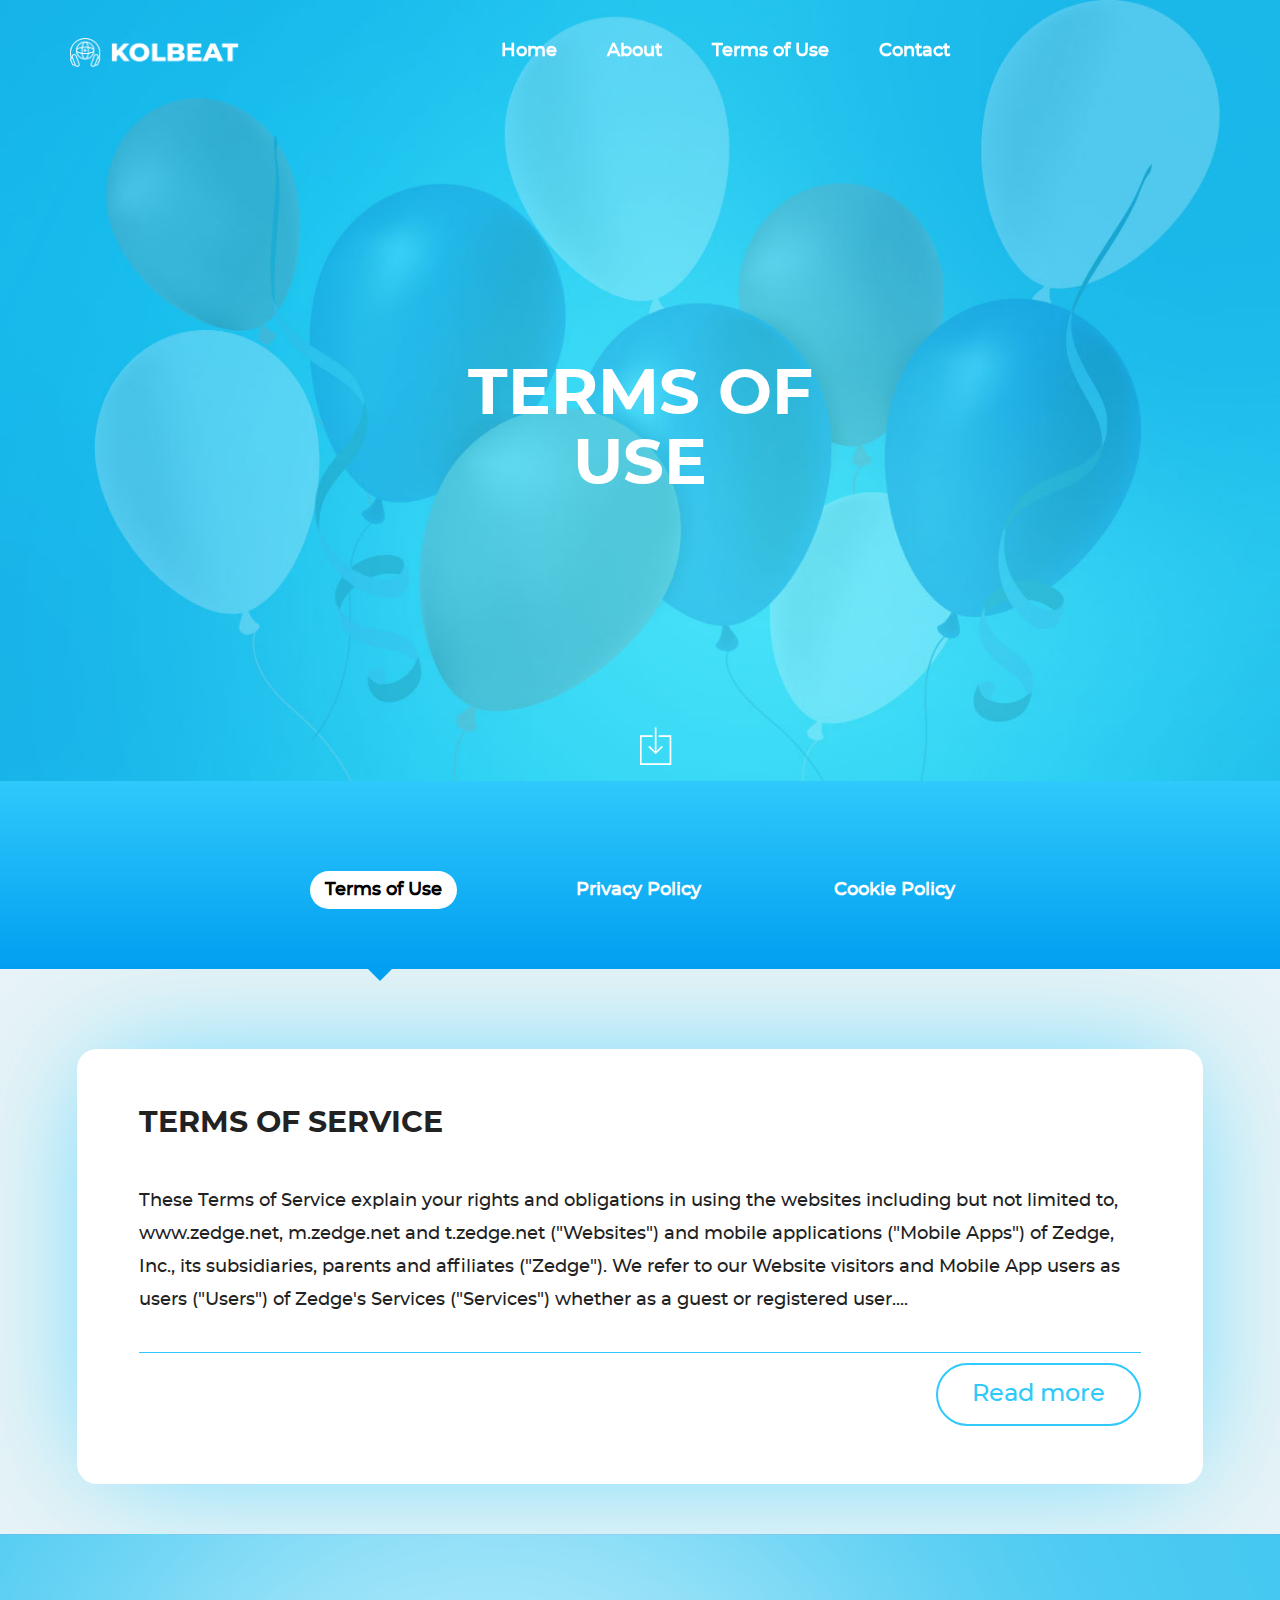
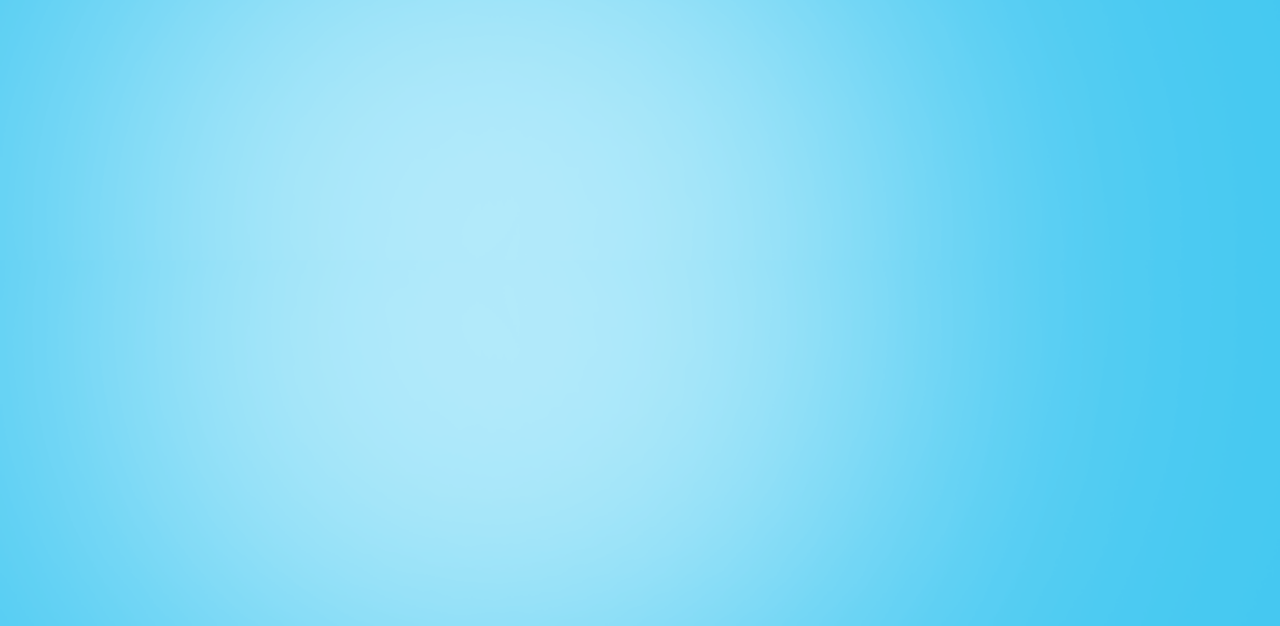
<file: terms-of-use.html>
<!DOCTYPE html>
<html lang="en">
<head>
<title>T E R M S - O F - U S E</title>
<!-- meta -->
<meta charset="utf-8">
<meta http-equiv="X-UA-Compatible" content="IE=edge">
<meta name="viewport" content="width=device-width, initial-scale=1">
<link rel="shortcut icon" href="assets/img/favicon.png" type="image/x-icon" />
<!-- css -->
<link rel="stylesheet" href="assets/css/bootstrap.min.css">
<link rel="stylesheet" href="assets/css/ionicons.min.css">
<link rel="stylesheet" href="assets/css/owl.carousel.css">
<link rel="stylesheet" href="assets/css/owl.theme.css">
<link rel="stylesheet" href="assets/css/animate.css">
<link rel="stylesheet" href="assets/css/style.css">
<link rel="stylesheet" href="https://use.fontawesome.com/releases/v5.6.3/css/all.css" integrity="sha384-UHRtZLI+pbxtHCWp1t77Bi1L4ZtiqrqD80Kn4Z8NTSRyMA2Fd33n5dQ8lWUE00s/" crossorigin="anonymous">
<!-- fonts -->
<link href='http://fonts.googleapis.com/css?family=Roboto:400,100,100italic,300,300italic,400italic,500,500italic,700,700italic,900,900italic|Roboto+Condensed:300italic,400italic,700italic,400,300,700|Oxygen:400,300,700' rel='stylesheet'>
</head>
<body id="home">
<!-- ****************************** Preloader ************************** -->
<div id="preloader"></div>
<!-- ****************************** Sidebar ************************** -->
<header class="sticky" id="header">
  <section class="container">
    <section class="row" id="logo_menu">
      <section class="col-xs-4"><a class="logo" href="index.html"><img src="assets/img/logo.png"></a></section>
      <section class="col-xs-8 top-navigation">
        <div class="navbar navbar-default " role="navigation">
          <div class="navbar-header">
            <button type="button" class="navbar-toggle" data-toggle="collapse" data-target=".navbar-collapse"> <span class="sr-only">Toggle navigation</span> <span class="icon-bar"></span> <span class="icon-bar"></span> <span class="icon-bar"></span> </button>
          </div>
          <div class="collapse navbar-collapse">
            <ul class="nav navbar-nav navbar-left">
              <li><a href="index.html">Home</a></li>
              <li><a href="about-us.html">About</a></li>
              <li><a href="javascript:void(0)">Terms of Use</a></li>
              <li><a href="contact.html">Contact</a></li>
            </ul>
            <div id="footer">
        <ul class="second-block">
          <li style="visibility: visible; animation-name: fadeInLeft;"><a href="#"><i class="fab fa-facebook-f"></i></a></li>
          <li style="visibility: visible; animation-name: fadeInLeft;"><a href="#"><i class="fab fa-twitter"></i></a></li>
          <li style="visibility: visible; animation-name: fadeInLeft;"><a href="#"><i class="fab fa-youtube"></i></a></li>
        </ul>
      </div>
          </div>
        </div>
      </section>
    </section>
  </section>
</header>

<!-- ****************************** Banner ************************** -->
<section id="banner" class="banner tou">
  <section class="container"> <a class="slidedown wow animated zoomIn" data-wow-delay="2s" href="#features"><i class="ion-ios-download-outline"></i></a>
    <section class="row">
      <div class="col-md-12">
        <div class="headings about-heading">
          <h1 class="wow animated fadeInDown">TERMS OF<br>USE</h1>
        </div>
      </div>

    </section>
  </section>
</section>
<!-- ****************************** Features Section ************************** -->

<!-- ****************************** Gallery Section ************************** -->

<section id="gallery-one" class="block gallery tou-gallery">
  <section class="container">
    <section class="row">
        <ul class="nav nav-tabs">
    <li class="active"><a data-toggle="tab" href="#menu1">Terms of Use</a>
			<div class="arrow-down" style="display: none;"></div>
			</li>
    <li><a data-toggle="tab" href="#menu2">Privacy Policy</a><div class="arrow-down" style="display: none;"></div></li>
    <li><a data-toggle="tab" href="#menu3">Cookie Policy</a><div class="arrow-down" style="display: none;"></div></li>

  </ul>
    </section>
  </section>
	
	
</section>

<!-- ****************************** Contact Section ************************** -->
<section id="contact" class="block contact tou">
  <section class="container-fluid tou-cont">
    <section class="row">
        <div class="tab-content">
    <div id="menu1" class="tab-pane fade in active">
      <h2>Terms of Service</h2>
        <p class="blue-border">These Terms of Service explain your rights and obligations in using the websites including but not limited to, www.zedge.net, m.zedge.net and t.zedge.net ("Websites") and mobile applications ("Mobile Apps") of Zedge, Inc., its subsidiaries, parents and affiliates ("Zedge"). We refer to our Website visitors and Mobile App users as users ("Users") of Zedge's Services ("Services") whether as a guest or registered user.<span id="dots">...</span>
        
        </p>
		<span id="more"><h3>I. ABOUT AVAILABILITY OF THE ONLINE SERVICES</h3>
		<p><strong>SOLE CONSIDERATION.</strong> You agree that our sole offer to you in connection with the Services is to provide them as-are, or as modified by us in our sole discretion, until such time as we should choose to discontinue the Services or any component of the Services.
<br><br>
<strong>ONLINE SERVICES MAY INCLUDE INTERACTIVE ACCOUNTS.</strong> In using the Services, you may be provided with the opportunity to upload information, data, or content specific to you ("Account Information" in "an Account"). Our provision of any such interactivity is a Service, and governed by these Terms of Service. You are responsible for keeping your username and password secure. If you believe that there has been unauthorized access to your username, password or your identity, please contact us as soon as possible so that we can work together to limit the damage. To the extent that the Services interact with any other social media account or service you use, such as Facebook via Facebook Connect, you understand and agree that the provision of that other account or service are not the responsibility of Zedge. We have the right to disable any username or password, whether chosen by you or allocated by us, at any time, if in our reasonable opinion you have failed to comply with any of the provisions of these Terms of Service. For certain Services, Zedge may require you to verify your phone number and consent to a one-time SMS message sent through a third-party service provider. You are responsible for providing your accurate phone number for verification purposes.
<br><br>
<strong>ONLINE SERVICES SUBJECT TO CHANGE.</strong> You agree that we may change or discontinue the Services in our sole discretion and without prior notice. You agree that you will not rely on the continued availability of the Services in taking any action, refraining from any action, or entering into any commitment.
<br><br>
<strong>CONTENT NOT RETAINED FOREVER.</strong> You agree that any Account you may create via these Services may be terminated, and/or some or all of the associated Account Information deleted, following a period of inactivity. Such deletion may be done without prior notice.</p>
		<h3>II. ABOUT YOUR ELIGIBILITY FOR THE ONLINE SERVICES</h3>
		<p><strong>YOUR AGE.</strong> The Services are intended for use by individuals 13 years of age and older. You are not permitted to use the Services, establish an Account, or provide Account Information if you are under 13 years of age.
<br><br>
<strong>YOUR LOCATION.</strong> The Websites are intended for use in the United States. The Services are operated by Zedge from the United States. Zedge makes no representation that the Services are appropriate or available for use in other locations.
</p>
        <h3>III. ABOUT YOUR RESPONSIBILITY FOR THE SERVICES</h3>
		<p><strong>YOUR LIABILITY.</strong> You are fully responsible for how you use our Services. You agree to indemnify and hold harmless us and our directors, officers, employees, service providers, vendors, and agents from and against any and all losses, liabilities, claims, damages or expenses (including attorneys' fees and court costs and expenses) arising from or related to any use of the Services by you or that occurs because of you.
<br><br>
<strong>PROHIBITED USE OF THE SERVICES.</strong> You may not create a user name, post, upload, email or otherwise transmit to Zedge submissions of any kind that are, within the sole discretion of Zedge, determined to be commercial, illegal, offensive or potentially harmful to others.
</p></span><button onClick="myFunction()" id="myBtn" class="polo-btn">Read more</button>
    </div>
    <div id="menu2" class="tab-pane fade in">
      <h2>PRIVACY POLICY</h2>
        <p class="blue-border">These Terms of Service explain your rights and obligations in using the websites including but not limited to, www.zedge.net, m.zedge.net and t.zedge.net ("Websites") and mobile applications ("Mobile Apps") of Zedge, Inc., its subsidiaries, parents and affiliates ("Zedge"). We refer to our Website visitors and Mobile App users as users ("Users") of Zedge's Services ("Services") whether as a guest or registered user.<span id="dots1">...</span>
        
        </p>
		<span id="more1"><h3>I. ABOUT AVAILABILITY OF THE ONLINE SERVICES</h3>
		<p><strong>SOLE CONSIDERATION.</strong> You agree that our sole offer to you in connection with the Services is to provide them as-are, or as modified by us in our sole discretion, until such time as we should choose to discontinue the Services or any component of the Services.
<br><br>
<strong>ONLINE SERVICES MAY INCLUDE INTERACTIVE ACCOUNTS.</strong> In using the Services, you may be provided with the opportunity to upload information, data, or content specific to you ("Account Information" in "an Account"). Our provision of any such interactivity is a Service, and governed by these Terms of Service. You are responsible for keeping your username and password secure. If you believe that there has been unauthorized access to your username, password or your identity, please contact us as soon as possible so that we can work together to limit the damage. To the extent that the Services interact with any other social media account or service you use, such as Facebook via Facebook Connect, you understand and agree that the provision of that other account or service are not the responsibility of Zedge. We have the right to disable any username or password, whether chosen by you or allocated by us, at any time, if in our reasonable opinion you have failed to comply with any of the provisions of these Terms of Service. For certain Services, Zedge may require you to verify your phone number and consent to a one-time SMS message sent through a third-party service provider. You are responsible for providing your accurate phone number for verification purposes.
<br><br>
<strong>ONLINE SERVICES SUBJECT TO CHANGE.</strong> You agree that we may change or discontinue the Services in our sole discretion and without prior notice. You agree that you will not rely on the continued availability of the Services in taking any action, refraining from any action, or entering into any commitment.
<br><br>
<strong>CONTENT NOT RETAINED FOREVER.</strong> You agree that any Account you may create via these Services may be terminated, and/or some or all of the associated Account Information deleted, following a period of inactivity. Such deletion may be done without prior notice.</p>
		<h3>II. ABOUT YOUR ELIGIBILITY FOR THE ONLINE SERVICES</h3>
		<p><strong>YOUR AGE.</strong> The Services are intended for use by individuals 13 years of age and older. You are not permitted to use the Services, establish an Account, or provide Account Information if you are under 13 years of age.
<br><br>
<strong>YOUR LOCATION.</strong> The Websites are intended for use in the United States. The Services are operated by Zedge from the United States. Zedge makes no representation that the Services are appropriate or available for use in other locations.
</p>
        <h3>III. ABOUT YOUR RESPONSIBILITY FOR THE SERVICES</h3>
		<p><strong>YOUR LIABILITY.</strong> You are fully responsible for how you use our Services. You agree to indemnify and hold harmless us and our directors, officers, employees, service providers, vendors, and agents from and against any and all losses, liabilities, claims, damages or expenses (including attorneys' fees and court costs and expenses) arising from or related to any use of the Services by you or that occurs because of you.
<br><br>
<strong>PROHIBITED USE OF THE SERVICES.</strong> You may not create a user name, post, upload, email or otherwise transmit to Zedge submissions of any kind that are, within the sole discretion of Zedge, determined to be commercial, illegal, offensive or potentially harmful to others.
</p></span><button onClick="myFunction1()" id="myBtn1" class="polo-btn">Read more</button>
    </div>
    <div id="menu3" class="tab-pane fade in">
      <h2>COOKIE POLICY</h2>
        <p class="blue-border">These Terms of Service explain your rights and obligations in using the websites including but not limited to, www.zedge.net, m.zedge.net and t.zedge.net ("Websites") and mobile applications ("Mobile Apps") of Zedge, Inc., its subsidiaries, parents and affiliates ("Zedge"). We refer to our Website visitors and Mobile App users as users ("Users") of Zedge's Services ("Services") whether as a guest or registered user.<span id="dots2">...</span>
        
        </p>
		<span id="more2"><h3>I. ABOUT AVAILABILITY OF THE ONLINE SERVICES</h3>
		<p><strong>SOLE CONSIDERATION.</strong> You agree that our sole offer to you in connection with the Services is to provide them as-are, or as modified by us in our sole discretion, until such time as we should choose to discontinue the Services or any component of the Services.
<br><br>
<strong>ONLINE SERVICES MAY INCLUDE INTERACTIVE ACCOUNTS.</strong> In using the Services, you may be provided with the opportunity to upload information, data, or content specific to you ("Account Information" in "an Account"). Our provision of any such interactivity is a Service, and governed by these Terms of Service. You are responsible for keeping your username and password secure. If you believe that there has been unauthorized access to your username, password or your identity, please contact us as soon as possible so that we can work together to limit the damage. To the extent that the Services interact with any other social media account or service you use, such as Facebook via Facebook Connect, you understand and agree that the provision of that other account or service are not the responsibility of Zedge. We have the right to disable any username or password, whether chosen by you or allocated by us, at any time, if in our reasonable opinion you have failed to comply with any of the provisions of these Terms of Service. For certain Services, Zedge may require you to verify your phone number and consent to a one-time SMS message sent through a third-party service provider. You are responsible for providing your accurate phone number for verification purposes.
<br><br>
<strong>ONLINE SERVICES SUBJECT TO CHANGE.</strong> You agree that we may change or discontinue the Services in our sole discretion and without prior notice. You agree that you will not rely on the continued availability of the Services in taking any action, refraining from any action, or entering into any commitment.
<br><br>
<strong>CONTENT NOT RETAINED FOREVER.</strong> You agree that any Account you may create via these Services may be terminated, and/or some or all of the associated Account Information deleted, following a period of inactivity. Such deletion may be done without prior notice.</p>
		<h3>II. ABOUT YOUR ELIGIBILITY FOR THE ONLINE SERVICES</h3>
		<p><strong>YOUR AGE.</strong> The Services are intended for use by individuals 13 years of age and older. You are not permitted to use the Services, establish an Account, or provide Account Information if you are under 13 years of age.
<br><br>
<strong>YOUR LOCATION.</strong> The Websites are intended for use in the United States. The Services are operated by Zedge from the United States. Zedge makes no representation that the Services are appropriate or available for use in other locations.
</p>
        <h3>III. ABOUT YOUR RESPONSIBILITY FOR THE SERVICES</h3>
		<p><strong>YOUR LIABILITY.</strong> You are fully responsible for how you use our Services. You agree to indemnify and hold harmless us and our directors, officers, employees, service providers, vendors, and agents from and against any and all losses, liabilities, claims, damages or expenses (including attorneys' fees and court costs and expenses) arising from or related to any use of the Services by you or that occurs because of you.
<br><br>
<strong>PROHIBITED USE OF THE SERVICES.</strong> You may not create a user name, post, upload, email or otherwise transmit to Zedge submissions of any kind that are, within the sole discretion of Zedge, determined to be commercial, illegal, offensive or potentially harmful to others.
</p></span><button onClick="myFunction2()" id="myBtn2" class="polo-btn">Read more</button>
    </div>
    
  </div>
    </section>
  </section>
</section>
	
	<!--<section id="features" class="block tou-feature">
  <section class="container">
    <section class="row">
		<div class="title-box wow animated bounceInUp animated">
		<img src="assets/img/downloads.png"></div>
      <div class="title-box">
		  
        <h1 class="block-title wow animated rollIn">Download Terms of Use</h1>
      </div>
    </section>
    <section class="row">
      <div class="col-sm-6 col-md-2"> </div>
      <div class="col-sm-6 col-md-8">
        <div class="feature-box wow animated flipInX" data-wow-delay="0.3s">
         <p class="wow animated fadeInLeft animated">.PDF, 1.5 MB</p>
        </div>
      </div>
    </section>
    <div class="clearfix"></div>
  </section>
</section>-->
<section id="footer-bottom" class="tou-footer">
  <section class="container">
    <section class="row">
      <div class="col-md-6 hidden-xs hidden-sm">
        <div class="hand-container"> <img class="img_res wow animated bounceInUp" data-wow-duration="1.2s" src="assets/img/animate-image.png">
          <div class="clearfix"></div>
        </div>
      </div>
      <div class="col-md-6">
        <div class="headings">
          <h1 class="wow animated fadeInDown">Download 
            Kolbeat</h1>
          <p class="wow animated fadeInLeft">Social media video sharing app. Set your<br>
            videos for incoming and outgoing calls!</p>
          <div class="row">
            <div class="col-xs-12 col-sm-6 col-md-12">
              <div>
                <ul>
                  <li><a href="#" class="polo-btn custom-button-two store wow animated bounceInUp">Google Play</a></li>
                </ul>
              </div>
            </div>
          </div>
        </div>
      </div>
    </section>
  </section>
</section>
<!-- ****************************** Footer ************************** -->

<!-- All the scripts -->


<script src="assets/js/jquery-2.1.3.min.js"></script>
<script src="assets/js/bootstrap.min.js"></script>
<script src="assets/js/wow.min.js"></script>
<script src="assets/js/owl.carousel.js"></script> 
<script src="assets/js/script.js"></script>
	<script type="text/javascript" src="https://cdnjs.cloudflare.com/ajax/libs/jquery/3.3.1/jquery.min.js"></script>

  
<!--<script type="text/javascript">
$(document).ready(function () {
    //Disable full page
    $("body").on("contextmenu",function(e){
        return false;
    });
    
    //Disable part of page
    $("#id").on("contextmenu",function(e){
        return false;
    });
});
jQuery(document).ready(function($){
    $(document).keydown(function(event) { 
        var pressedKey = String.fromCharCode(event.keyCode).toLowerCase();
        
        if (event.ctrlKey && (pressedKey == "c" || pressedKey == "u")) {
            //alert('Sorry, This Functionality Has Been Disabled!'); 
            //disable key press porcessing
            return false; 
        }
    });
});
</script>-->

<script>
function myFunction() {
  var dots = document.getElementById("dots");
  var moreText = document.getElementById("more");
  var btnText = document.getElementById("myBtn");

  if (dots.style.display === "none") {
    dots.style.display = "inline";
    btnText.innerHTML = "Read more"; 
    moreText.style.display = "none";
  } else {
    dots.style.display = "none";
    btnText.innerHTML = "Read less"; 
    moreText.style.display = "inline";
  }
}

function myFunction1() {
  var dots = document.getElementById("dots1");
  var moreText = document.getElementById("more1");
  var btnText = document.getElementById("myBtn1");

  if (dots.style.display === "none") {
    dots.style.display = "inline";
    btnText.innerHTML = "Read more"; 
    moreText.style.display = "none";
  } else {
    dots.style.display = "none";
    btnText.innerHTML = "Read less"; 
    moreText.style.display = "inline";
  }
}

function myFunction2() {
  var dots = document.getElementById("dots2");
  var moreText = document.getElementById("more2");
  var btnText = document.getElementById("myBtn2");

  if (dots.style.display === "none") {
    dots.style.display = "inline";
    btnText.innerHTML = "Read more"; 
    moreText.style.display = "none";
  } else {
    dots.style.display = "none";
    btnText.innerHTML = "Read less"; 
    moreText.style.display = "inline";
  }
}
</script>
</body>
</html>
</file>
<file: assets/css/style.css>
@font-face {
 font-family: 'caviar_dreams';
 src: url('../fonts/CaviarDreams-webfont.woff2') format('woff2'), url('../fonts/CaviarDreams-webfont.woff') format('woff'), url('../fonts/CaviarDreams-webfont.ttf') format('truetype');
 font-weight: normal;
 font-style: normal;
}
@font-face {
 font-family: 'montserratblack';
 src: url('../fonts/montserrat-black-webfont.woff2') format('woff2'), url('../fonts/montserrat-black-webfont.woff') format('woff');
 font-weight: normal;
 font-style: normal;
}
 @font-face {
 font-family: 'montserratblack_italic';
 src: url('../fonts/montserrat-blackitalic-webfont.woff2') format('woff2'), url('../fonts/montserrat-blackitalic-webfont.woff') format('woff');
 font-weight: normal;
 font-style: normal;
}
 @font-face {
 font-family: 'montserratbold';
 src: url('../fonts/montserrat-bold-webfont.woff2') format('woff2'), url('../fonts/montserrat-bold-webfont.woff') format('woff');
 font-weight: normal;
 font-style: normal;
}
 @font-face {
 font-family: 'montserratbold_italic';
 src: url('../fonts/montserrat-bolditalic-webfont.woff2') format('woff2'), url('../fonts/montserrat-bolditalic-webfont.woff') format('woff');
 font-weight: normal;
 font-style: normal;
}
 @font-face {
 font-family: 'montserratextrabold';
 src: url('../fonts/montserrat-extrabold-webfont.woff2') format('woff2'), url('../fonts/montserrat-extrabold-webfont.woff') format('woff');
 font-weight: normal;
 font-style: normal;
}
 @font-face {
 font-family: 'montserratextrabold_italic';
 src: url('../fonts/montserrat-extrabolditalic-webfont.woff2') format('woff2'), url('../fonts/montserrat-extrabolditalic-webfont.woff') format('woff');
 font-weight: normal;
 font-style: normal;
}
 @font-face {
 font-family: 'montserratextralight';
 src: url('../fonts/montserrat-extralight-webfont.woff2') format('woff2'), url('../fonts/montserrat-extralight-webfont.woff') format('woff');
 font-weight: normal;
 font-style: normal;
}
 @font-face {
 font-family: 'montserratextralight_italic';
 src: url('../fonts/montserrat-extralightitalic-webfont.woff2') format('woff2'), url('../fonts/montserrat-extralightitalic-webfont.woff') format('woff');
 font-weight: normal;
 font-style: normal;
}
 @font-face {
 font-family: 'montserratitalic';
 src: url('../fonts/montserrat-italic-webfont.woff2') format('woff2'), url('../fonts/montserrat-italic-webfont.woff') format('woff');
 font-weight: normal;
 font-style: normal;
}
 @font-face {
 font-family: 'montserratlight';
 src: url('../fonts/montserrat-light-webfont.woff2') format('woff2'), url('../fonts/montserrat-light-webfont.woff') format('woff');
 font-weight: normal;
 font-style: normal;
}
 @font-face {
 font-family: 'montserratlight_italic';
 src: url('../fonts/montserrat-lightitalic-webfont.woff2') format('woff2'), url('../fonts/montserrat-lightitalic-webfont.woff') format('woff');
 font-weight: normal;
 font-style: normal;
}
 @font-face {
 font-family: 'montserratmedium';
 src: url('../fonts/montserrat-medium-webfont.woff2') format('woff2'), url('../fonts/montserrat-medium-webfont.woff') format('woff');
 font-weight: normal;
 font-style: normal;
}
 @font-face {
 font-family: 'montserratmedium_italic';
 src: url('../fonts/montserrat-mediumitalic-webfont.woff2') format('woff2'), url('../fonts/montserrat-mediumitalic-webfont.woff') format('woff');
 font-weight: normal;
 font-style: normal;
}
 @font-face {
 font-family: 'montserratregular';
 src: url('../fonts/montserrat-regular-webfont.woff2') format('woff2'), url('../fonts/montserrat-regular-webfont.woff') format('woff');
 font-weight: normal;
 font-style: normal;
}
 @font-face {
 font-family: 'montserratsemibold';
 src: url('../fonts/montserrat-semibold-webfont.woff2') format('woff2'), url('../fonts/montserrat-semibold-webfont.woff') format('woff');
 font-weight: normal;
 font-style: normal;
}
 @font-face {
 font-family: 'montserratsemibold_italic';
 src: url('../fonts/montserrat-semibolditalic-webfont.woff2') format('woff2'), url('../fonts/montserrat-semibolditalic-webfont.woff') format('woff');
 font-weight: normal;
 font-style: normal;
}
 @font-face {
 font-family: 'montserratthin';
 src: url('../fonts/montserrat-thin-webfont.woff2') format('woff2'), url('../fonts/montserrat-thin-webfont.woff') format('woff');
 font-weight: normal;
 font-style: normal;
}
/* ///////////////////////////////////////////////////////////////////// 
//  02 - Global 
/////////////////////////////////////////////////////////////////////*/

* { outline: none !important; }
body { font-family: 'Lato', Calibri, Arial, sans-serif; color: #222; }
h1, h2, h3, h4, h5, h6 { font-family: 'Roboto', sans-serif; }
p, a, li { font-family: 'Oxygen', sans-serif; }
a { transition: all 0.3s ease-out; position: relative; padding: .5em; margin: -.5em; }
a:focus, a:hover { text-decoration: none; color: #fff; }
.logo img { width: 175px; }
.img_res { display: block; width: 100%; height: auto; max-width: 100%; }
.block-title { font-weight: 300; font-family: 'montserratbold'; font-size: 2.5em; padding: 0 40px; margin: 0; line-height: 1.6; display: inline-block; position: relative; color:#fff; }
.block { padding: 80px 0px 50px 0px; overflow: hidden;}
.tou-gallery{overflow: visible;}
.title-box { text-align: center; margin-bottom: 50px; }
.bb-top-left { position: absolute; width: 15px; height: 15px; top: 0; left: 0; border-top: 1px solid #000; border-left: 1px solid #000; }
.bb-bottom-left { position: absolute; width: 15px; height: 15px; bottom: 0; left: 0; border-bottom: 1px solid #000; border-left: 1px solid #000; }
.bb-top-right { position: absolute; width: 15px; height: 15px; top: 0; right: 0; border-top: 1px solid #000; border-right: 1px solid #000; }
.bb-bottom-right { position: absolute; width: 15px; height: 15px; bottom: 0; right: 0; border-bottom: 1px solid #000; border-right: 1px solid #000; }
.polo-btn { display: block; color: #fff; text-align: center; font-size: 24px; font-weight: 100; padding: 14px 0px; margin: 0px 0px 20px 0px; transition: 0.4s ease all; background: #ff1e98; border-radius: 50px; font-family: 'montserratmedium'; }
/* ///////////////////////////////////////////////////////////////////// 
//  03 - Side Menu
/////////////////////////////////////////////////////////////////////*/

#sidebar-wrapper { z-index: 1000; position: fixed; right: 0; width: 260px; height: 100%; margin-right: -260px; overflow-y: auto; background: #00967f; z-index: 99999999; -webkit-transition: all 0.4s ease 0s; -moz-transition: all 0.4s ease 0s; -ms-transition: all 0.4s ease 0s; -o-transition: all 0.4s ease 0s; transition: all 0.4s ease 0s; }
.sidebar-nav { position: absolute; width: 250px; margin: 0; padding: 0; list-style: none; }
.sidebar-nav li { text-indent: 20px; line-height: 40px; border-bottom: 1px dotted rgba(255, 255, 255, 0.27); }
.sidebar-nav li a { display: block; text-decoration: none; color: #FFF; font-size: 16px; padding: 15px 15px; }
.sidebar-nav li a:hover { text-decoration: none; color: #81F89D; }
.sidebar-nav li a:active, .sidebar-nav li a:focus { text-decoration: none; }
.sidebar-nav > .sidebar-brand { height: 55px; font-size: 18px; line-height: 55px; }
.sidebar-nav > .sidebar-brand a { color: #999; }
.sidebar-nav > .sidebar-brand a:hover { color: #fff; background: none; }
#sidebar-wrapper.active { right: 250px; width: 260px; -webkit-transition: all 0.4s ease 0s; -moz-transition: all 0.4s ease 0s; -ms-transition: all 0.4s ease 0s; -o-transition: all 0.4s ease 0s; transition: all 0.4s ease 0s; }
.toggle { margin: 5px 5px 0 0; }
.close-btn { display: block; color: #FFFFFF; font-size: 2em; margin: 0; padding: 0; text-align: right; width: 100%; padding-right: 25px; }
.close-btn:hover { color: #84FFB0; }
/* ///////////////////////////////////////////////////////////////////// 
//  04 - Preloader
/////////////////////////////////////////////////////////////////////*/

#preloader { position: fixed; left: 0; top: 0; z-index: 99999999999; width: 100%; height: 100%; overflow: visible; background: #fff url('../img/preloader.gif') no-repeat center center; }
/* ///////////////////////////////////////////////////////////////////// 
//  05 - Header
/////////////////////////////////////////////////////////////////////*/

.sticky { position: fixed; width: 100%; background: transparent; padding: 15px 0px; transition: all 0.5s; z-index: 99999; }
.fixed { position: fixed; top:0; left:0; width: 100%; background-color: rgba(0, 0, 0, .2); padding: 0px; }
.logo { font-family: 'caviar_dreams'; color: #fff; font-size: 2.5em; line-height: 1.6; }
#logo_menu { padding: 5px 0px; }
#menu-toggle { z-index: 1; font-size: 35px; float: right; border: 1px solid #fff; color: #fff; margin: 5px 0px; padding: 2px 10px; line-height: 0; }
.store-btn-container { padding-top: 15px; }
.store-btn:hover, #menu-toggle:hover { background: #00ceb8; border-color: #00ceb8; color: #fff; }
/* ///////////////////////////////////////////////////////////////////// 
//  06 - Banner
/////////////////////////////////////////////////////////////////////*/

#banner { background: url(../img/bg.jpg); background-size: cover; padding-top: 180px; position: relative; }
#banner.banner { background: url(../img/about-banner.jpg); background-repeat:no-repeat;  background-size: cover;}
#banner.banner.contact { background: url(../img/contact-banner.jpg); background-repeat:no-repeat;  background-size: cover;}
#banner.banner.tou { background: url(../img/tou-bg.jpg); background-repeat:no-repeat;  background-size: cover; }
#footer-bottom { background: url(../img/footer-bottom.png); background-size: cover; padding-top: 107px; position: relative; }
.nav>li>a { position: relative; display: block; padding: 10px 15px; font-weight: bold; color: #fff !important; font-size: 18px; margin: 10px; font-family: 'montserratmedium'; }
/*#header .nav { float: right !important; }*/
.nav>li>a:hover, .nav>li>a:active, .nav>li>a:focus { background-color: transparent; }
.headings { padding: 6% 0 30% 0; color: #fff; }
#features { background:#ff1e98; }
.headings h1 { font-size: 64px; font-weight: 300; padding-bottom: 20px; font-family: 'montserratbold'; }
.headings p { font-size: 19px; padding-bottom: 20px; font-family: 'montserratmedium'; }
.hand-container { max-height: 630px; overflow: hidden; }
.iphone-hand { padding: 20px 30px 0px 30px; }
#banner .hand-container{     padding-bottom: 51px;}
.store:hover, .store:focus, .store:active { background: #e80f85; color: #fff; }
.polo-btn i { padding-right: 6px; }
.slidedown { font-size: 50px; color: #fff; position: absolute; bottom: 0%; left: 50%; z-index: 99; cursor: pointer; }
.app-container { position: relative; top: -42px;     left: -27px;}
.app-container img { width:190px; }
.app-container ul { list-style:none; display:block; text-align:center;    padding: 0; }
.app-container ul li { display:inline-block;    padding: 0; }
.arrow a i{
    font-size: 40px;
    color: #fff;
}
.arrow a{
    margin: 0 50px;
}
.arrow{
    position: absolute;
    bottom: 13%;
       left: 10.5%;
}
/* ///////////////////////////////////////////////////////////////////// 
//  07 - Features
/////////////////////////////////////////////////////////////////////*/

.feature-box { padding: 30px 0px; text-align: center; margin: 0 auto; }
.feature-box i { font-size: 7em; line-height: 0 !important; margin: 0; padding: 0; }
.feature-box p { padding: 0px 20px; color:#fff; font-family: 'montserratbold'; font-size:17px; letter-spacing:1px; line-height: 40px; }
.feature-box h2 { margin: 0; padding: 20px 0px; font-weight: 300; }
/* ///////////////////////////////////////////////////////////////////// 
//  08 - Gallery
/////////////////////////////////////////////////////////////////////*/


#gallery { background-color: #dff6fb; }
#gallery .block-title { color:#000; }
#gallery .title-box { margin-bottom: 20px; }
#screenshots .item { padding: 0px 0px; margin: 10px; color: #FFF; -webkit-border-radius: 3px; -moz-border-radius: 3px; border-radius: 3px; text-align: center; }
.customNavigation { text-align: center; }
/*use styles below to disable ugly selection*/
.customNavigation a { -webkit-user-select: none; -khtml-user-select: none; -moz-user-select: none; -ms-user-select: none; user-select: none; -webkit-tap-highlight-color: rgba(0, 0, 0, 0); }
.gallery-nav { color: #6ecba9; font-size: 2em; margin: 0 1em; padding: 10px 19px; line-height: 0; border: 1px solid #6ecba9; border-radius: 50%; }
.gallery-nav:hover, .gallery-nav:focus, .gallery-nav:active { color: #fff; background:#6ecba9; }
/* ///////////////////////////////////////////////////////////////////// 
//  09 - Team Member
/////////////////////////////////////////////////////////////////////*/

.team-social { margin: 0; padding: 8px 0px; list-style: none; text-align: center; }
.team-social li { display: inline-block; font-size: 24px; padding: 0px 3px; color: #fff; }
.team-social li a { display: inline-block; }
.team-member { text-align: center; margin-bottom: 40px; max-width: 360px; margin: 0 auto; margin-bottom: 40px; }
.team-member p { padding: 10px 10px 15px 10px; }
.team-member h2 { font-size: 25px; }
.team-social li a i { border: 1px solid; display: block; width: 40px; height: 40px; line-height: 1.6; border-radius: 50%; transition: 0.5s ease all; }
.facebook a i { color: #3B5998; border-color: #3B5998; }
.facebook a i:hover { color: #fff; background-color: #3B5998; }
.linkedin a i { color: #007bb6; border-color: #007bb6; }
.linkedin a i:hover { color: #fff; background-color: #007bb6; }
.googleplus a i { color: #dd4b39; border-color: #dd4b39; }
.googleplus a i:hover { color: #fff; background-color: #dd4b39; }
.github a i { color: #444; border-color: #444; }
.github a i:hover { color: #fff; background-color: #444; }
/*///////////////////////////////////////////////////////////////////// 
//  10 - Testimonial
/////////////////////////////////////////////////////////////////////*/


#testimonial { background: url(../img/testi-bg.png); background-size: cover; background-repeat: no-repeat; padding: 350px; }
#testimonial.testimonial{background: url(../img/slide-image.jpg); background-size: cover;padding: 0;
    padding-top: 73px;}
#testimonial.testimonial .item img{ margin:0 auto;}	
#testimonial.testimonial .carousel-control{    background-image: inherit ;height: 27px;
    width: 5%;
    top: 41%;}
#team.team .mid-cont p{ color:#fff;    font-size: 16px;}	
#contact.contact img{ margin-bottom:25px;}
#contact.contact .feature-box p{ color:#000;}
#contact.contact .feature-box span{ color:#666666;}
.review-star { text-align: center; color: rgb(255, 214, 0); font-size: 30px; padding-top: 20px; }
.client-pic { padding: 0em 2em; max-width: 360px; margin: 0 auto; }
.client-pic img { border-radius: 50%; }
.review-desc { font-size: 24px; line-height: 1.8; font-weight: 100; font-style: italic; padding-top: 20px; color: #fff; }
#testimonial .block-title { color: #fff; }
#testimonial .block-title span { border-color: #fff; }
p.client-name { float: right; font-size: 30px; color: #fff; display: inline-block; border-bottom: 2px solid rgba(255, 255, 255, 0.3); padding-bottom: 5px; }
/* ///////////////////////////////////////////////////////////////////// 
//  11 - Subscribe Section
/////////////////////////////////////////////////////////////////////*/



#subscribe { background: url(../img/subs-bg.jpg); padding: 100px 0px; background-repeat: no-repeat; background-size: cover; }
.susbcribe-text { text-align: center; font-size: 24px; font-weight: 300; padding-bottom: 30px; }
.container.subscribe-wrap { max-width: 600px; }
#exampleInputEmail1 { font-size: 20px; padding: 15px 30px; height: auto; border: 2px solid #01bc85; border-radius: 0px; box-shadow: none; }
.btn-custom { width: 100%; padding: 5px 15px; font-size: 34px; margin-top: 0px; background: #01bc85; box-shadow: none; border: 2px solid #01bc85; margin-left: -16px; color: #fff; }
.subscribe-wrap .form-group { margin-right: -16px; }
/* ///////////////////////////////////////////////////////////////////// 
//  12 - Contact us Section
/////////////////////////////////////////////////////////////////////*/


.mailbox { width: 100%; float: left; background-image: url(../img/map-image.png); background-color: #2dcbf2; padding-bottom: 111px; height: 640px; }
.address .container { max-width: 100%; }
.mailbox .container { max-width: 90%; }
.address-list { list-style: none; padding: 160px 0px 70px 0px; width: 100%; max-width: 350px; margin: 0 auto; display: table; }
.address-list li { font-size: 22px; padding: 0.5em 0; color: #fff; font-weight: 100; }
.address-list li i { display: table-cell; background-color: blue; line-height: 1.8; width: 81px; height: 70px; text-align: center; font-size: 45px; border-radius: 50%; margin: 0; vertical-align: middle; }
.address-list li span { padding: 0px 0px 0px 20px; display: table-cell; vertical-align: middle; }
.mailbox .container { margin-top: 225px; margin-bottom: 0px; }
#contactForm input, #contactForm textarea { border-radius: 0px; box-shadow: none; border: 2px solid #C2C2C2; font-size: 18px; }
#contactForm input:active, #contactForm textarea:active, #contactForm input:hover, #contactForm textarea:hover { border: 2px solid #00ceb8; }
#contactForm #name, #contactForm #email, #contactForm #phone { padding: 20px; height: auto; }
#contactForm .form-group { margin-bottom: 25px; }
#contactForm #message { height: 258px; padding-bottom: 40px; }
.contact-submit { margin: 0 auto; margin-top: -38px; width: 160px; background: #fff; color: #f93ba8; border: 2px solid #f93ba8; font-size: 46px; padding: 0; margin: 0 auto; margin-top: -46px; }
.contact-submit:hover { background: #f93ba8; color: #fff; }
#contact { position: relative; }
.contact-wrap { position: absolute; z-index: 9999; color: #fff; width: 100%; top: 50px; }
#contact .block-title span { border-color: #fff; }
 input::-webkit-input-placeholder, textarea::-webkit-input-placeholder {
 color: #6ecba9;
}
input:-moz-placeholder, textarea:-moz-placeholder {
 color: #6ecba9;
}
/* ///////////////////////////////////////////////////////////////////// 
//  13 - Footer Section
/////////////////////////////////////////////////////////////////////*/


#footer { padding:0px;
    float: right; }
.footer-logo { font-size: 27px; color: #fff; font-weight: 300; }
.footer-logo a:hover { color: #00ceb8; }
.footer-logo a { color: #dadada; }
.copyright { color: #fff; text-align: right; font-size: 18px; margin-top: 40px; }
#footer span { color: #e9e9e9; display: block; font-size: 20px; margin-bottom: -15px; }
/*=======================custom======================*/
#header .nav { list-style:none; display:block; }
#header .nav li { display:inline-block; }
#footer .first-block, #footer .second-block, #footer .third-block { margin-top: 18px; padding: 0; }
#footer .second-block { text-align:center; }
#footer .third-block { text-align:right; }
#footer .first-block li, #footer .third-block li { display:inline-block; padding:0 20px; }
#footer .second-block li { display:inline-block; padding: 0 16px; }
#footer .first-block li a, #footer .third-block li a { color:#000; font-family: 'montserratsemibold'; font-size: 18px; }
#footer .second-block li a { color: #fff; font-size: 18px; }
.top-navigation { text-align:right; }
.nopadding { padding:0; }
.block-two span { background: url(../img/top-arrow.png); }
#team { padding: 0; }
#team img { width:100%; }
.block-one { position: relative; }
.mid-cont { width: 44%; position: absolute; top: 27%; left: 30%; }
.mid-cont h1 { font-family: 'montserratregular'; font-size: 30px; margin-bottom: 44px; }
.mid-cont p { color: #999999; font-family: 'montserratmedium'; font-size: 18px; line-height: 38px; }
#contact .block-title { color:#000; }
#contact .feature-box p { padding: 0; color: #666666; font-family: 'montserratmedium'; font-size: 20px; letter-spacing: 0; text-align: center; line-height: inherit; }
#contact .feature-box { text-align: center; }
#contact .feature-box h2 { font-family: 'montserratmedium'; margin: 25px 0; }
#footer-bottom ul { list-style:none; padding:0; }
#footer-bottom ul li { display:inline-block; }
.custom-button { background: #fff; color: #000; padding: 12px 34px; margin-right: 15px; border:2px solid #fff; }
.custom-button-two { padding: 12px 34px; color: #fff; background: transparent; border:2px solid #fff; }
.custom-button-two:hover, .custom-button-two:active, .custom-button-two:focus { background: #fff; color: #000; }
.custom-button:hover, .custom-button:active, .custom-button:focus { color: #fff; background: transparent; }
.navbar-default { background-color: inherit; border-color: transparent; margin: 0; }
.about-heading{ text-align:center;    padding: 14% 0 22% 0;}
#features.features .feature-box{ text-align:center;}
#features.features .feature-box p{ padding:0;line-height: 31px;}
#features.features .feature-box h2{    font-weight: 900; color:#fff;    padding: 30px 0px;}
#gallery-one.gallery, #gallery.slide-show{background-image: linear-gradient(#2fc9fb, #009ff1);}
#gallery-one.gallery h1, #gallery.slide-show h1{ color:#fff;padding: 0 90px;}
#gallery-one.gallery p{    padding: 35px 20px;
    color: #fff;
    font-family: 'montserratbold';
    font-size: 21px;
    letter-spacing: 1px;
    line-height: 40px;}
#screenshots.owl-carousel .owl-item {
    float: left;
    padding: 0 45px;
    width: auto !important;
}
.customNavigation {
    text-align: center;
    position: absolute;
    width: 100%;
    top: -76px;
}
.customNavigation .prev{float: left;}
.customNavigation .next{float: right;}
#gallery.slide-show .gallery-nav{    border: none;    color: #fff;}
#gallery.slide-show .owl-item p{
    font-family: 'montserratmedium';
    font-size: 21px;
    margin:  0;
}
#gallery.slide-show .owl-item span{ font-family: 'montserratthin';}
#screenshots{padding-top: 20px;}
.gallery-nav:hover, .gallery-nav:focus, .gallery-nav:active{ background: transparent;}
#testimonial.testimonial{ position: relative;}
#testimonial.testimonial .about-arrow{position: absolute;width: 100%;
    top: 47%;}
#gallery-one.block.gallery ul{border-bottom: none;    text-align: center;}
#gallery-one.block.gallery ul li{ float: none; display: inline-block;    margin: 0 40px;}
#gallery-one.block.gallery .nav-tabs>li.active>a, #gallery-one.block.gallery .nav-tabs>li>a:hover{    border-radius: 50px;
    color: #000 !important;
    padding: 7px 15px 5px 15px;    background-color: #fff;
    border: none;}
#gallery-one.block.gallery .nav-tabs>li>a{ padding: 7px 15px 5px 15px;border: none;}
.arrow-down {

    width: 0;
    height: 0;
    border-left: 13px solid transparent;
    border-right: 13px solid transparent;
    border-top: 13px solid #009ff1;
    position: absolute;
    bottom: -62px;
    right: 74px;    z-index: 999;

}
li.active .arrow-down{ display: block !important;}
#contact.tou{ background: #e8f3f6;}
#contact.tou .tou-cont{    margin: 0 6%;
    background: #fff;
    padding: 3% 6%;    box-shadow: 0px 0px 128px -19px #58d7fe;
    border-radius: 20px;}
#contact.tou .tou-cont h2{     font-family: 'montserratbold';
    font-size: 30px; text-transform: uppercase;}
#contact.tou .tou-cont h3{     font-family: 'montserratbold';
    font-size: 23px; text-transform: uppercase;}
#contact.tou .tou-cont p{     font-family: 'montserratmedium';
    line-height: 33px;
    font-size: 18px;
    padding: 35px 0;}
.blue-border {
    border-bottom: 1px solid #2fc9fb;
}
#footer-bottom.tou-footer{    background-color: #ff1e98;}
#features.tou-feature .title-box{margin-bottom: 0;}
#features.tou-feature .title-box img{    margin-bottom: 20px;}
.third-block li{ width:45%;}
.third-block li img{ width:100%;}
/*=======================custom======================*/

/* ///////////////////////////////////////////////////////////////////// 
//  14 - Responsive Fixes
/////////////////////////////////////////////////////////////////////*/


/*1340px - 1170px*/

@media all and (max-width: 1340px) and (min-width: 1170px;
) {
 .address-list li {
 font-size: 18px;
}
 .address-list li i {
 width: 60px;
 height: 60px;
 font-size: 34px;
}
}

/*1170px - 992px*/

@media all and (max-width: 1170px) and (min-width: 992px) {
 .address {
 width: 100%;
}
 .mailbox {
 width: 100%;
}
 .address-list {
 padding: 200px 0px 70px 0px;
 width: 100%;
 max-width: 100%;
}
 .address {
 height: 340px;
}
 .mailbox .container {
 margin-top: 100px;
 height: auto;
}
 .address-list {
 padding: 200px 0px 70px 0px;
 width: 100%;
 max-width: 100%;
}
 .address-list li {
 font-size: 16px;
 padding: 1em;
 display: inline-block;
}
 .address-list li i {
 display: table-cell;
 line-height: 42px;
 width: 42px;
 height: 40px;
 font-size: 18px;
}
}

/*1170px*/

@media all and (max-width: 1170px) {
 .address {
 width: 100%;
}
 .mailbox {
 width: 100%;
}
 .mailbox {
 padding-bottom: 111px;
 height: auto;
}
 .mailbox .container {
 margin-top: 130px;
 margin-bottom: 0px;
}
}

/*992px*/

@media all and (max-width: 992px) {
 .headings h1, .headings p {
 text-align: center;
}
 .block-title {
 font-size: 2.8em;
}
}

/*768px*/

@media all and (max-width: 768px) {
 #footer, .copyright {
 text-align: center;
}
}


/*480px*/

@media all and (max-width: 500px) {
 .btn-custom {
 padding: 5px 0px;
}
 #testimonial {
padding: 101px;
background-size: contain;
}
 .navbar-default .navbar-collapse {
background: #e7e7e7;
 width: 84%;
 position: absolute;
 right: 0;
}
 .navbar-default .navbar-nav>li>a {
 color: #000 !important;
}
 #header .nav li {
 display: block;
}
.navbar-default .navbar-toggle .icon-bar {
 background-color: #fff;
}
.navbar-default .navbar-toggle {
 border: none;
}
.navbar-default .navbar-toggle:hover {
 background-color: inherit;
}
 .mid-cont {
 width: 75%;
 position: absolute;
 top: 15%;
 left: 10%;
}
#logo_menu {
 padding: 5px 25px;
}
.navbar-toggle .icon-bar {
 display: block;
 width: 37px;
 height: 3px;
 border-radius: 1px;
 margin-bottom: 7px;
}
.headings h1 {
 font-size: 42px;
 text-align: left;
}
.headings p {
    font-size: 17px;
    text-align: left;
    line-height: 36px;
}
#contact .feature-box h2 {
font-size: 25px;
margin: 15px 0;
}
#contact .feature-box p {
font-size: 14px;
}
#footer .third-block {
 text-align: center;
}
.headings{    padding: 6% 0 13% 0;}
.app-container ul{    padding: 0;}
.app-container ul li {
    display: block;
    padding: 19px 0;
}
#banner{    padding-top: 90px;}
	.about-heading h1{ text-align: center;}
	#gallery-one.gallery h1{
    padding: 20px;
    font-size: 22px;
}
	#gallery-one.gallery p{    padding: 14px 20px;    font-size: 18px;}
	#testimonial.testimonial .carousel-control{    width: 15%;}
	#team.team .mid-cont p{    text-align: center;}
	#gallery.slide-show h1{    padding: 0;
    font-size: 30px;}	
	.customNavigation{    left: 0;    top: -67px;}
	#screenshots.owl-carousel .owl-item{    padding: 0px 24px;}
	#gallery.slide-show .gallery-nav{ margin: 0;}
	#gallery-one.block.gallery .nav-tabs>li>a{    font-size: 10px;
    margin: 10px 0;}
	#gallery-one.block.gallery ul li{margin: 0;}
	#gallery-one.gallery{    padding: 36px 0px 36px 0px;}
	.arrow-down{    border-left: 11px solid transparent;
    border-right: 11px solid transparent;
    border-top: 11px solid #009ff1;bottom: -45px;
    right: 39px;}
	#contact.tou .tou-cont{padding: 8% 10%;}
	#contact.tou .tou-cont h2{font-size: 23px;}
	#contact.tou .tou-cont p{    line-height: 27px;
    font-size: 14px;
    padding: 15px 0;
    text-align: justify;}
	#contact.tou .tou-cont h3{    font-size: 18px;
    line-height: 28px;}
	.polo-btn{font-size: 16px;padding: 14px 2px;}
	.headings p{font-size: 14px;
    line-height: 34px;}
	.app-container img{    width: 151px;}
	.mid-cont h1{    margin-bottom: 25px;}
	.mid-cont p{    font-size: 14px;
    line-height: 32px;}
	.nav>li>a{    font-size: 12px;padding: 2px 3px;}
	#footer-bottom .polo-btn{    padding: 14px 21px;}
	#footer .first-block li a, #footer .third-block li a{font-size: 13px;}
	#footer .first-block li, #footer .third-block li{    padding: 0 12px;}
	#footer .first-block, #footer .second-block, #footer .third-block{margin-top: 10px;}
}
#more, #more1, #more2 {display: none;}
#myBtn, #myBtn1, #myBtn2{    float: right;    padding: 12px 34px;
    color: #2fc9fb;
    background: transparent;
    border: 2px solid #2fc9fb;}
	#myBtn:hover, #myBtn:active, #myBtn:focus, #myBtn1:hover, #myBtn1:active, #myBtn1:focus, #myBtn2:hover, #myBtn2:active, #myBtn2:focus {
    background: #2fc9fb;
    color: #fff;
}
</file>
